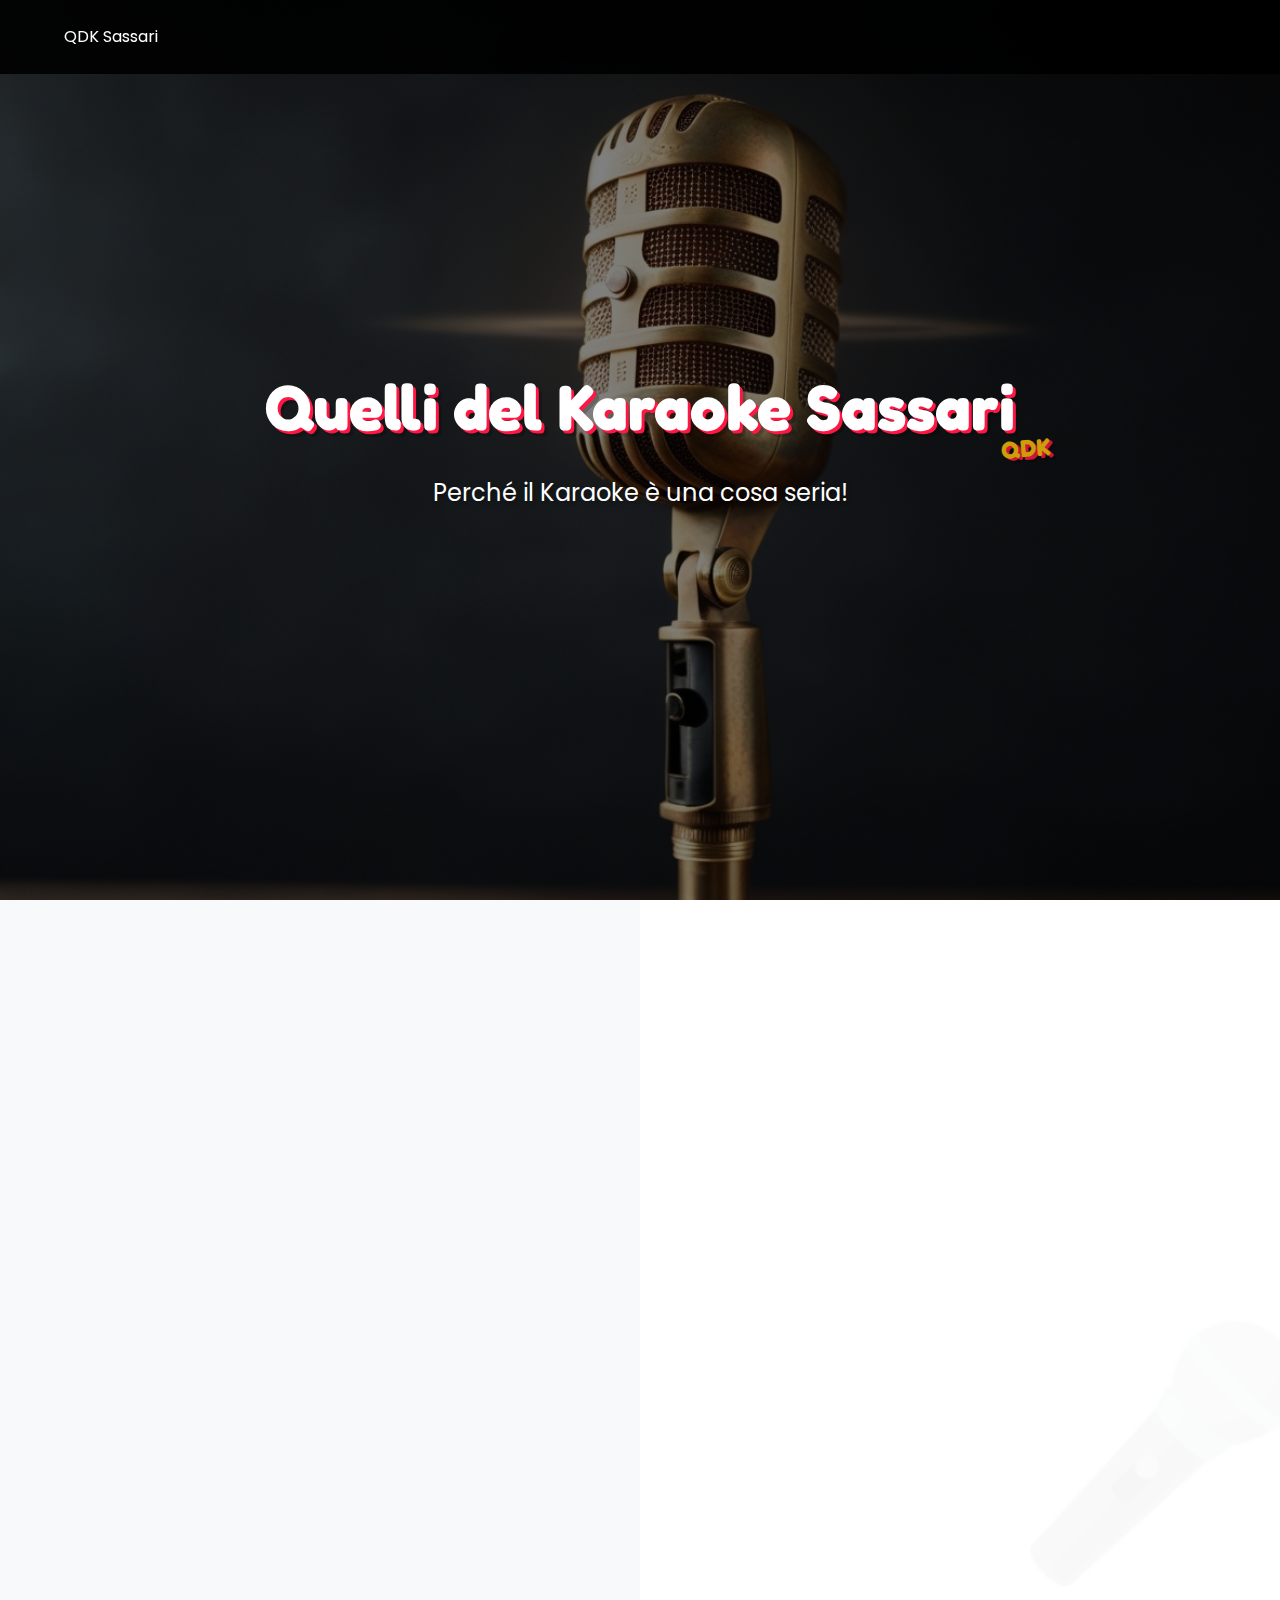
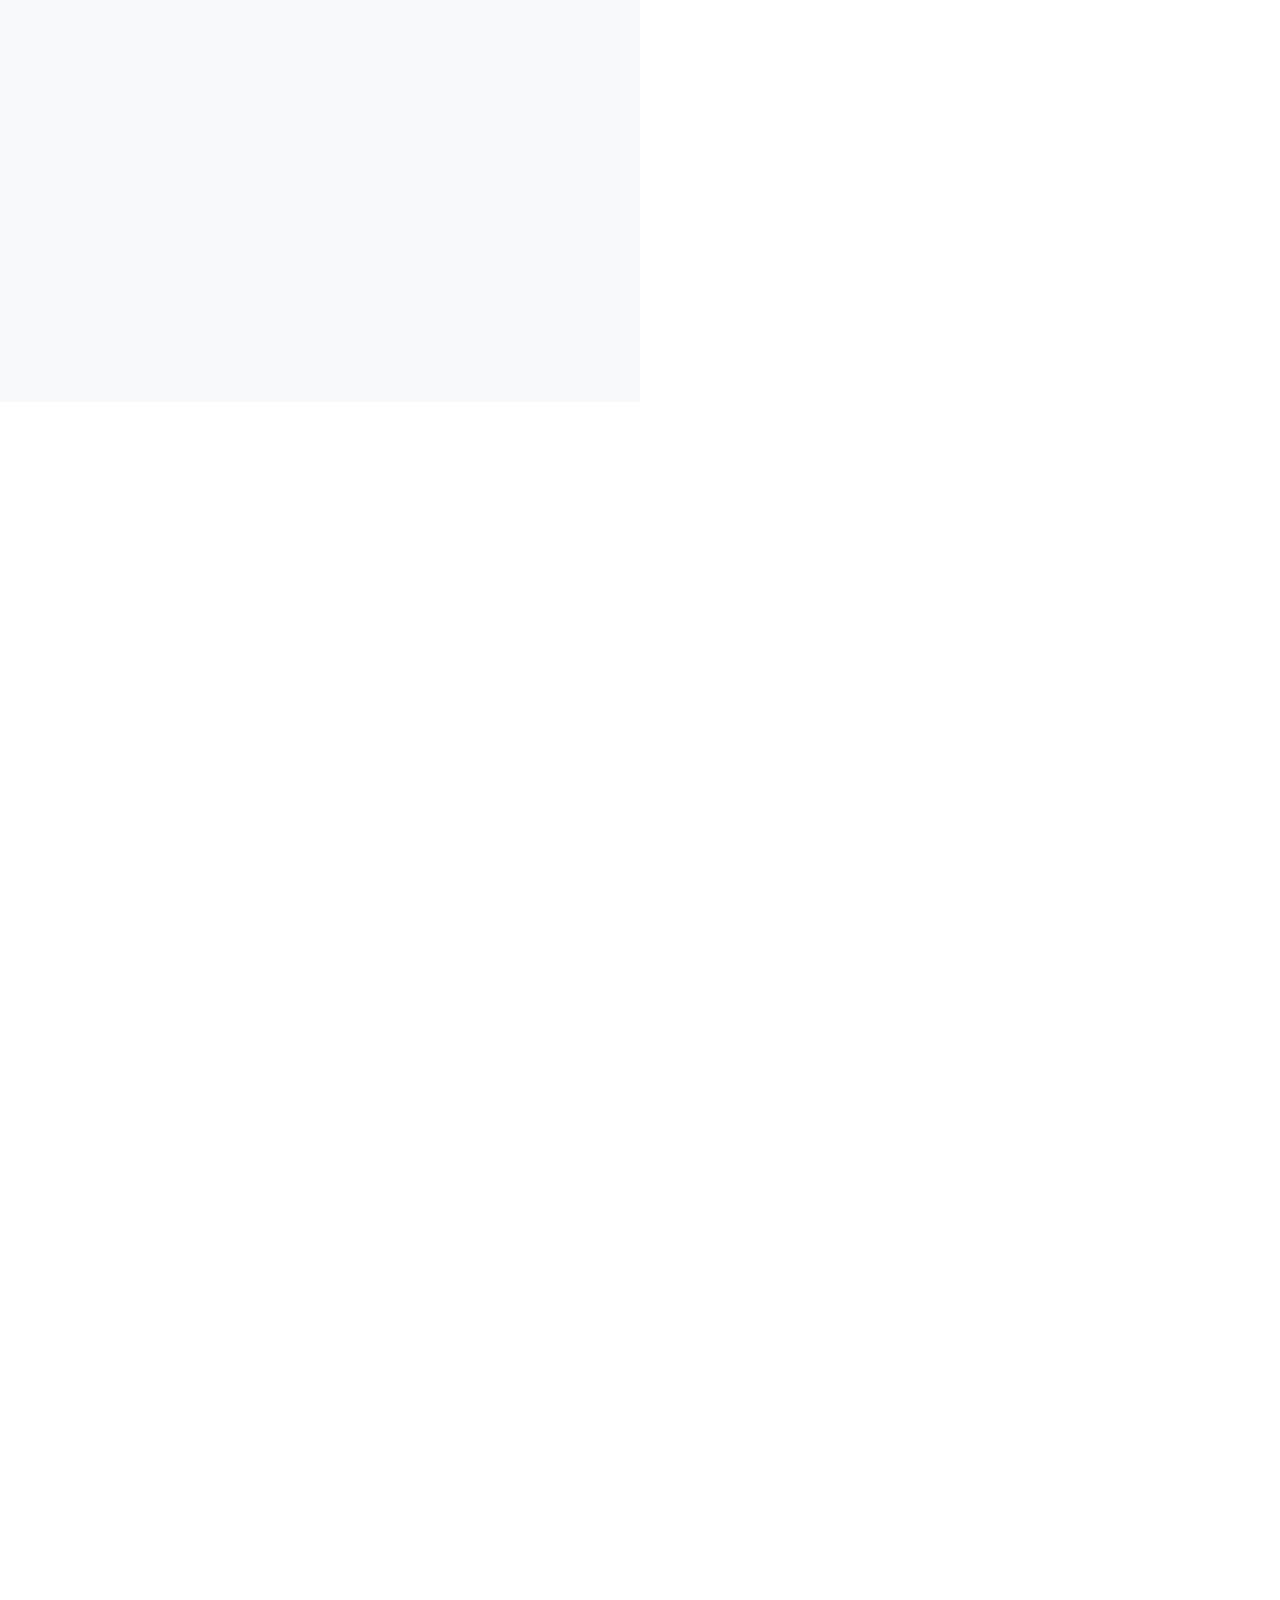
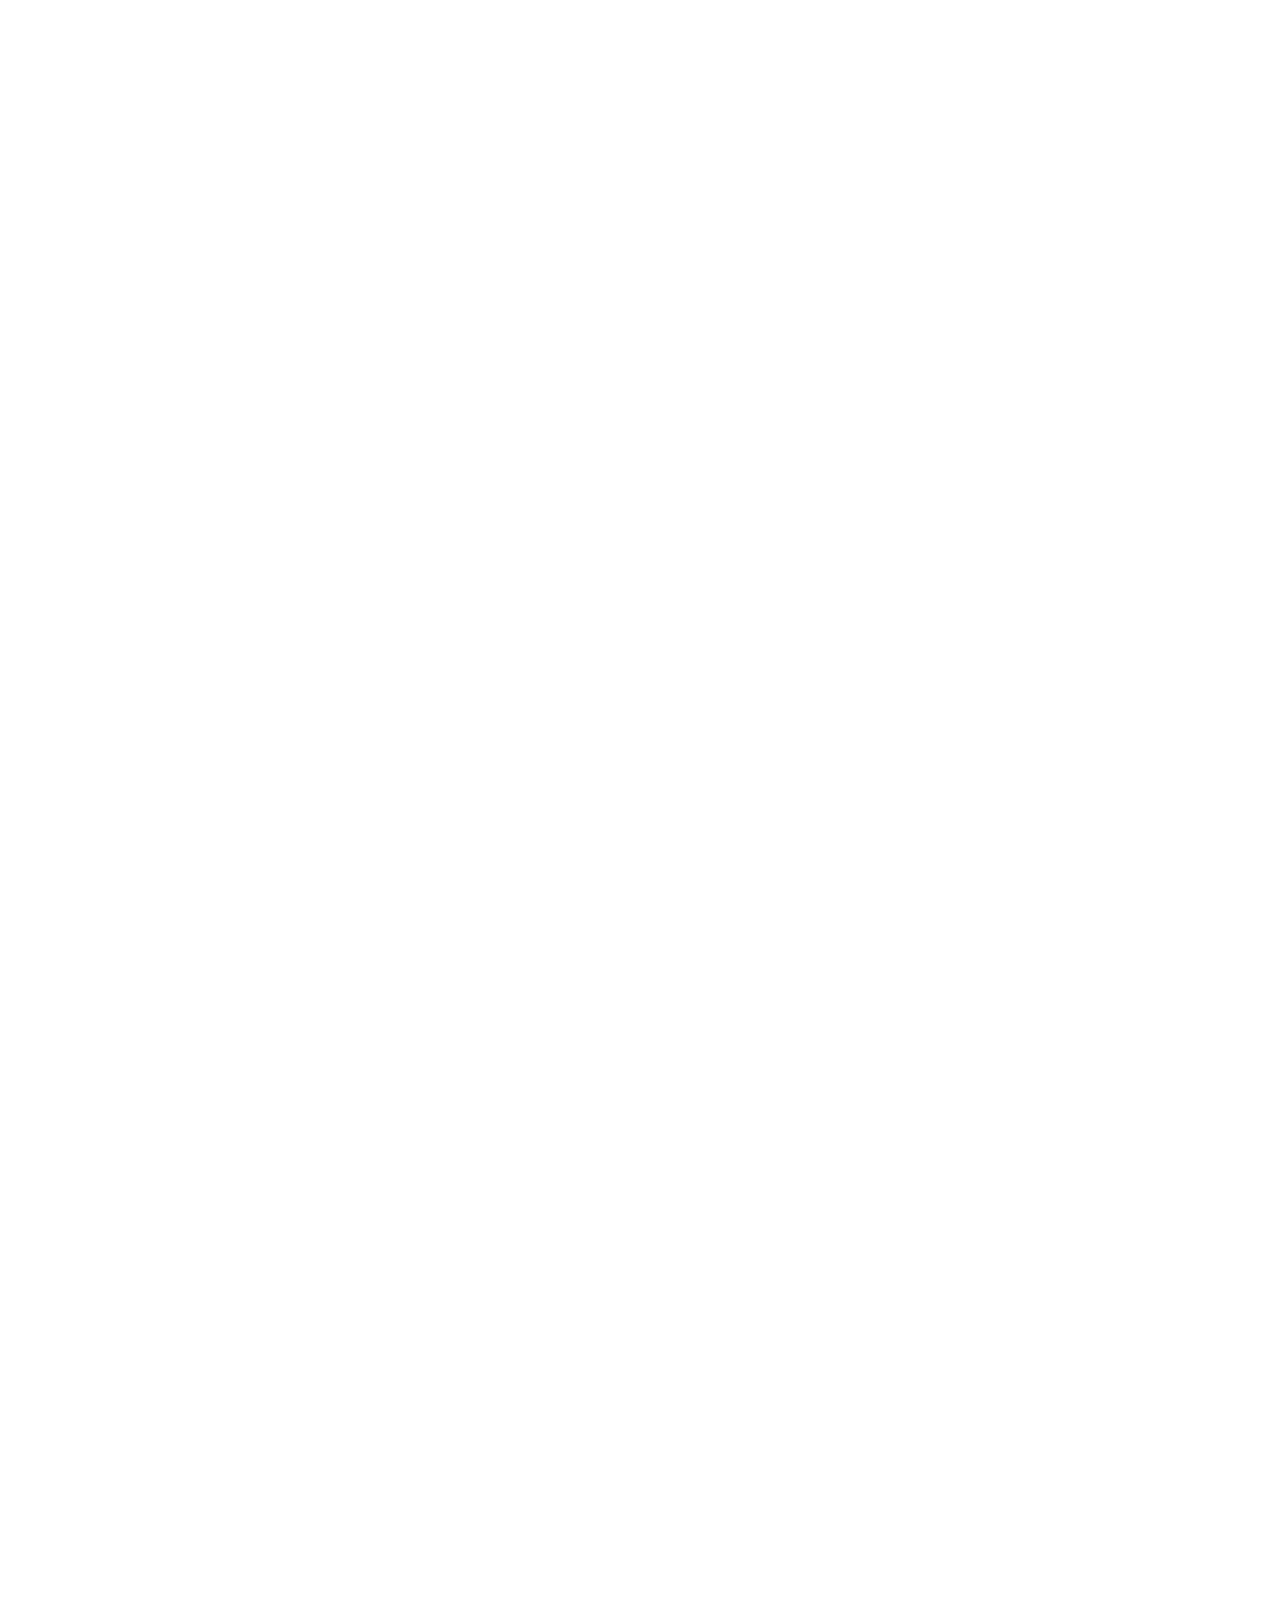
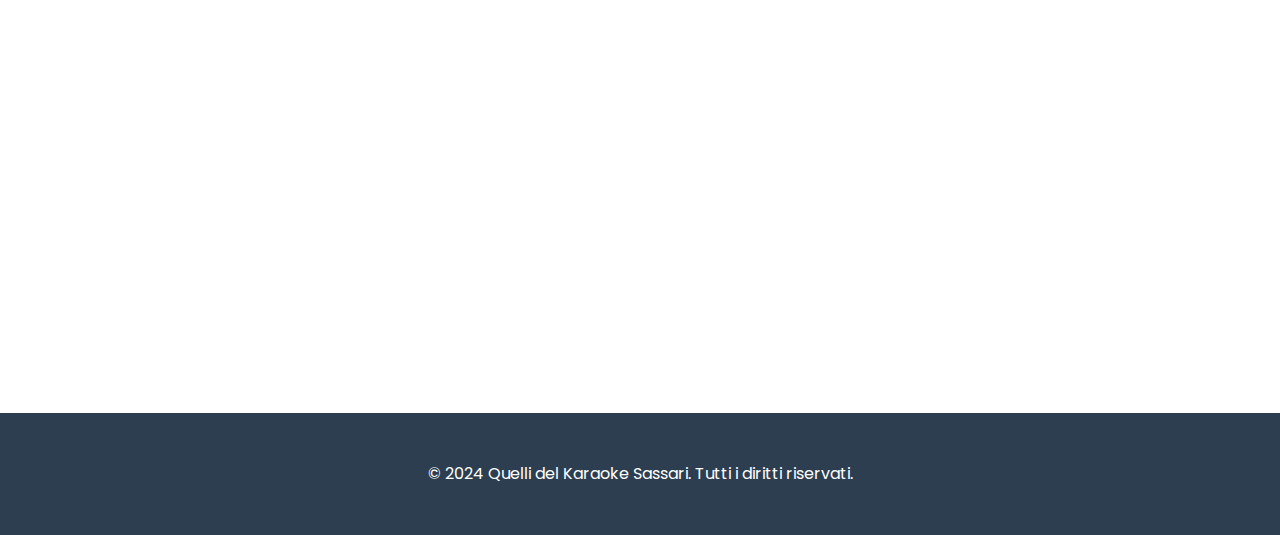
<file: index.html>
<!DOCTYPE html>
<html lang="it">
<head>
    <meta charset="UTF-8">
    <meta name="viewport" content="width=device-width, initial-scale=1.0">
    <meta name="description" content="Perché il Karaoke è una cosa seria! Attrezzatura professionale, vasto repertorio e anni di esperienza per i tuoi eventi a Sassari e provincia.">
    <meta name="keywords" content="karaoke sassari, karaoke sardegna, animazione sassari, feste private sassari, eventi musicali sassari">
    <meta name="author" content="Quelli del Karaoke Sassari">
    <meta property="og:title" content="Quelli del Karaoke Sassari - Intrattenimento Musicale">
    <meta property="og:description" content="Perché il Karaoke è una cosa seria! Trasformiamo ogni evento in un'esperienza indimenticabile con la nostra professionalità.">
    <meta property="og:image" content="https://tuosito.it/images/og-image.jpg">
    <meta property="og:url" content="https://tuosito.it">
    <link rel="canonical" href="https://tuosito.it">
    <title>Quelli del Karaoke Sassari - Intrattenimento Musicale</title>
    <link rel="stylesheet" href="css/style.css">
    <link rel="stylesheet" href="https://cdnjs.cloudflare.com/ajax/libs/font-awesome/6.0.0/css/all.min.css">
    <link rel="preconnect" href="https://fonts.googleapis.com">
    <link rel="preconnect" href="https://fonts.gstatic.com" crossorigin>
    <link href="https://fonts.googleapis.com/css2?family=Righteous&display=swap" rel="stylesheet">
    <link href="https://fonts.googleapis.com/css2?family=Fredoka+One&display=swap" rel="stylesheet">
    <link href="https://fonts.googleapis.com/css2?family=Pacifico&display=swap" rel="stylesheet">
    <link href="https://fonts.googleapis.com/css2?family=Concert+One&display=swap" rel="stylesheet">
    <link href="https://fonts.googleapis.com/css2?family=Poppins:wght@400;500;600;700&family=Fredoka+One&display=swap" rel="stylesheet">
</head>
<body>
    <!-- Header -->
    <header class="hero">
        <nav>
            <div class="logo">QDK Sassari</div>
            <div class="mobile-menu-btn">
                <span></span>
                <span></span>
                <span></span>
            </div>
            <ul class="nav-links">
                <li><a href="#chi-siamo">Chi Siamo</a></li>
                <li><a href="#servizi">Servizi</a></li>
                <li><a href="#pacchetti">Pacchetti</a></li>
                <li><a href="#eventi">Eventi</a></li>
                <li><a href="#contatti">Contatti</a></li>
            </ul>
        </nav>
        <div class="hero-content">
            <h1>Quelli del Karaoke Sassari</h1>
            <p>Perché il Karaoke è una cosa seria!</p>
        </div>
    </header>

    <main>
        <article id="chi-siamo" class="section">
            <div class="content-wrapper">
                <h2>Chi Siamo</h2>
                <p>
                    Prendiamo il divertimento <span class="highlight">seriamente</span>, perché sappiamo che i momenti più belli meritano la massima qualità. 
                    Con un'attrezzatura audio professionale, un repertorio di oltre <span class="highlight">100.000 basi</span> costantemente 
                    aggiornato e più di <span class="highlight">15 anni di esperienza</span> nell'animazione, trasformiamo ogni evento in un'esperienza indimenticabile.
                </p>
                <p>
                    La nostra missione è rendere ogni persona protagonista della serata, indipendentemente dalla sua esperienza canora. 
                    Che si tratti di una festa privata, un evento aziendale o una serata in un locale, garantiamo sempre lo stesso livello 
                    di professionalità e passione, creando un'atmosfera accogliente dove il karaoke diventa un momento di vera condivisione e divertimento.
                </p>
                <p>
                    La differenza sta nei dettagli: dalla qualità cristallina del suono alla gestione professionale della serata, 
                    dalla capacità di coinvolgere anche i più timidi alla cura nella scelta delle basi migliori. 
                    Perché per noi, il karaoke non è solo cantare: è creare ricordi che durano nel tempo.
                </p>
                
                <div class="stats-container">
                    <div class="stat-item">
                        <div class="stat-number">100K+</div>
                        <div class="stat-label">Basi Musicali</div>
                    </div>
                    <div class="stat-item">
                        <div class="stat-number">15+</div>
                        <div class="stat-label">Anni di Esperienza</div>
                    </div>
                    <div class="stat-item">
                        <div class="stat-number">1000+</div>
                        <div class="stat-label">Eventi Realizzati</div>
                    </div>
                </div>
            </div>
        </article>

        <!-- Servizi -->
        <section id="servizi" class="section">
            <h2>I Nostri Servizi</h2>
            <div class="services-grid">
                <article class="service-card">
                    <div class="service-icon">
                        <i class="fas fa-microphone-alt"></i>
                    </div>
                    <h3>Serate Karaoke</h3>
                    <p>Portiamo l'energia del karaoke professionale nei migliori locali di Sassari</p>
                </article>
                <article class="service-card">
                    <div class="service-icon">
                        <i class="fas fa-glass-cheers"></i>
                        <i class="fas fa-music service-icon-secondary"></i>
                    </div>
                    <h3>Eventi Privati</h3>
                    <p>Rendiamo speciale ogni festa con un karaoke di qualità superiore</p>
                </article>
                <article class="service-card">
                    <div class="service-icon">
                        <i class="fas fa-users"></i>
                        <i class="fas fa-star service-icon-secondary"></i>
                    </div>
                    <h3>Eventi Aziendali</h3>
                    <p>Team building e celebrazioni aziendali con un tocco di professionalità</p>
                </article>
            </div>
        </section>

        <!-- Pacchetti -->
        <section id="pacchetti" class="section packages-preview">
            <div class="content-wrapper">
                <h2>I Nostri Pacchetti</h2>
                <div class="packages-intro">
                    <div class="packages-content">
                        <p>
                            Offriamo soluzioni su misura per ogni esigenza e budget. Dai pacchetti base per piccoli eventi 
                            alle soluzioni complete per grandi occasioni, ogni dettaglio è curato per garantire 
                            il massimo della qualità e del divertimento.
                        </p>
                        <ul class="packages-features">
                            <li><i class="fas fa-check-circle"></i> Pacchetti personalizzabili</li>
                            <li><i class="fas fa-check-circle"></i> Soluzioni per ogni budget</li>
                            <li><i class="fas fa-check-circle"></i> Promozione social inclusa</li>
                            <li><i class="fas fa-check-circle"></i> Servizi extra disponibili</li>
                        </ul>
                    </div>
                </div>
                <div class="packages-cta">
                    <a href="pacchetti.html" class="cta-button" onclick="console.log('Link clicked'); return true;">
                        <i class="fas fa-tags"></i> Scopri i Nostri Pacchetti
                    </a>
                </div>
            </div>
        </section>

        <!-- Eventi -->
        <section id="eventi" class="section">
            <h2>Prossimi Eventi</h2>
            <div class="events-grid" id="events-container">
                <!-- Gli eventi verranno caricati qui dinamicamente -->
            </div>
        </section>

        <!-- Gallery -->
        <section id="gallery" class="section">
            <h2>Gallery</h2>
            <div class="instagram-feed">
                <div class="instagram-grid">
                    <a href="https://www.instagram.com/qdk.sassari/" target="_blank" class="instagram-link">
                        <i class="fab fa-instagram"></i>
                        <span>Seguici su Instagram</span>
                        <span class="username">@qdk.sassari</span>
                    </a>
                </div>
            </div>
        </section>

        <!-- Contatti -->
        <section id="contatti" class="section">
            <h2>Contattaci</h2>
            <div class="contact-container">
                <div class="contact-info">
                    <h3>Per prenotazioni e informazioni:</h3>
                    <p><i class="fab fa-whatsapp"></i> WhatsApp: <a href="https://wa.me/+393426631365">342 663 1365</a></p>
                    <p><i class="fas fa-phone"></i> Telefono: <a href="tel:+393426631365">342 663 1365</a></p>
                    <p><i class="far fa-envelope"></i> Email: <a href="mailto:qdk.sassari@gmail.com">qdk.sassari@gmail.com</a></p>
                    <p><i class="fab fa-facebook-messenger"></i> Facebook: <a href="https://m.me/qdsassari" target="_blank">Messanger</a></p>
                    <p><i class="fab fa-instagram"></i> Instagram: <a href="https://instagram.com/qdk.sassari" target="_blank">@qdk.sassari</a></p>
                </div>
                <div class="social-links">
                    <a href="https://www.facebook.com/qdksassari" target="_blank"><i class="fab fa-facebook"></i></a>
                    <a href="https://www.instagram.com/qdk.sassari/" target="_blank"><i class="fab fa-instagram"></i></a>
                </div>
            </div>
        </section>
    </main>

    <footer>
        <p>&copy; 2024 Quelli del Karaoke Sassari. Tutti i diritti riservati.</p>
    </footer>

    <script src="js/main.js"></script>
    <script type="application/ld+json">
    {
        "@context": "https://schema.org",
        "@type": "EntertainmentBusiness",
        "name": "Quelli del Karaoke Sassari",
        "image": "https://tuosito.it/images/logo.jpg",
        "description": "Servizio di karaoke e animazione per eventi a Sassari e provincia",
        "address": {
            "@type": "PostalAddress",
            "addressLocality": "Sassari",
            "addressRegion": "Sardegna",
            "addressCountry": "IT"
        },
        "geo": {
            "@type": "GeoCoordinates",
            "latitude": "40.7259",
            "longitude": "8.5556"
        },
        "url": "https://tuosito.it",
        "telephone": "+393426631365",
        "priceRange": "€€",
        "openingHoursSpecification": {
            "@type": "OpeningHoursSpecification",
            "dayOfWeek": [
                "Monday",
                "Tuesday",
                "Wednesday",
                "Thursday",
                "Friday",
                "Saturday",
                "Sunday"
            ]
        }
    }
    </script>
</body>
</html>
</file>
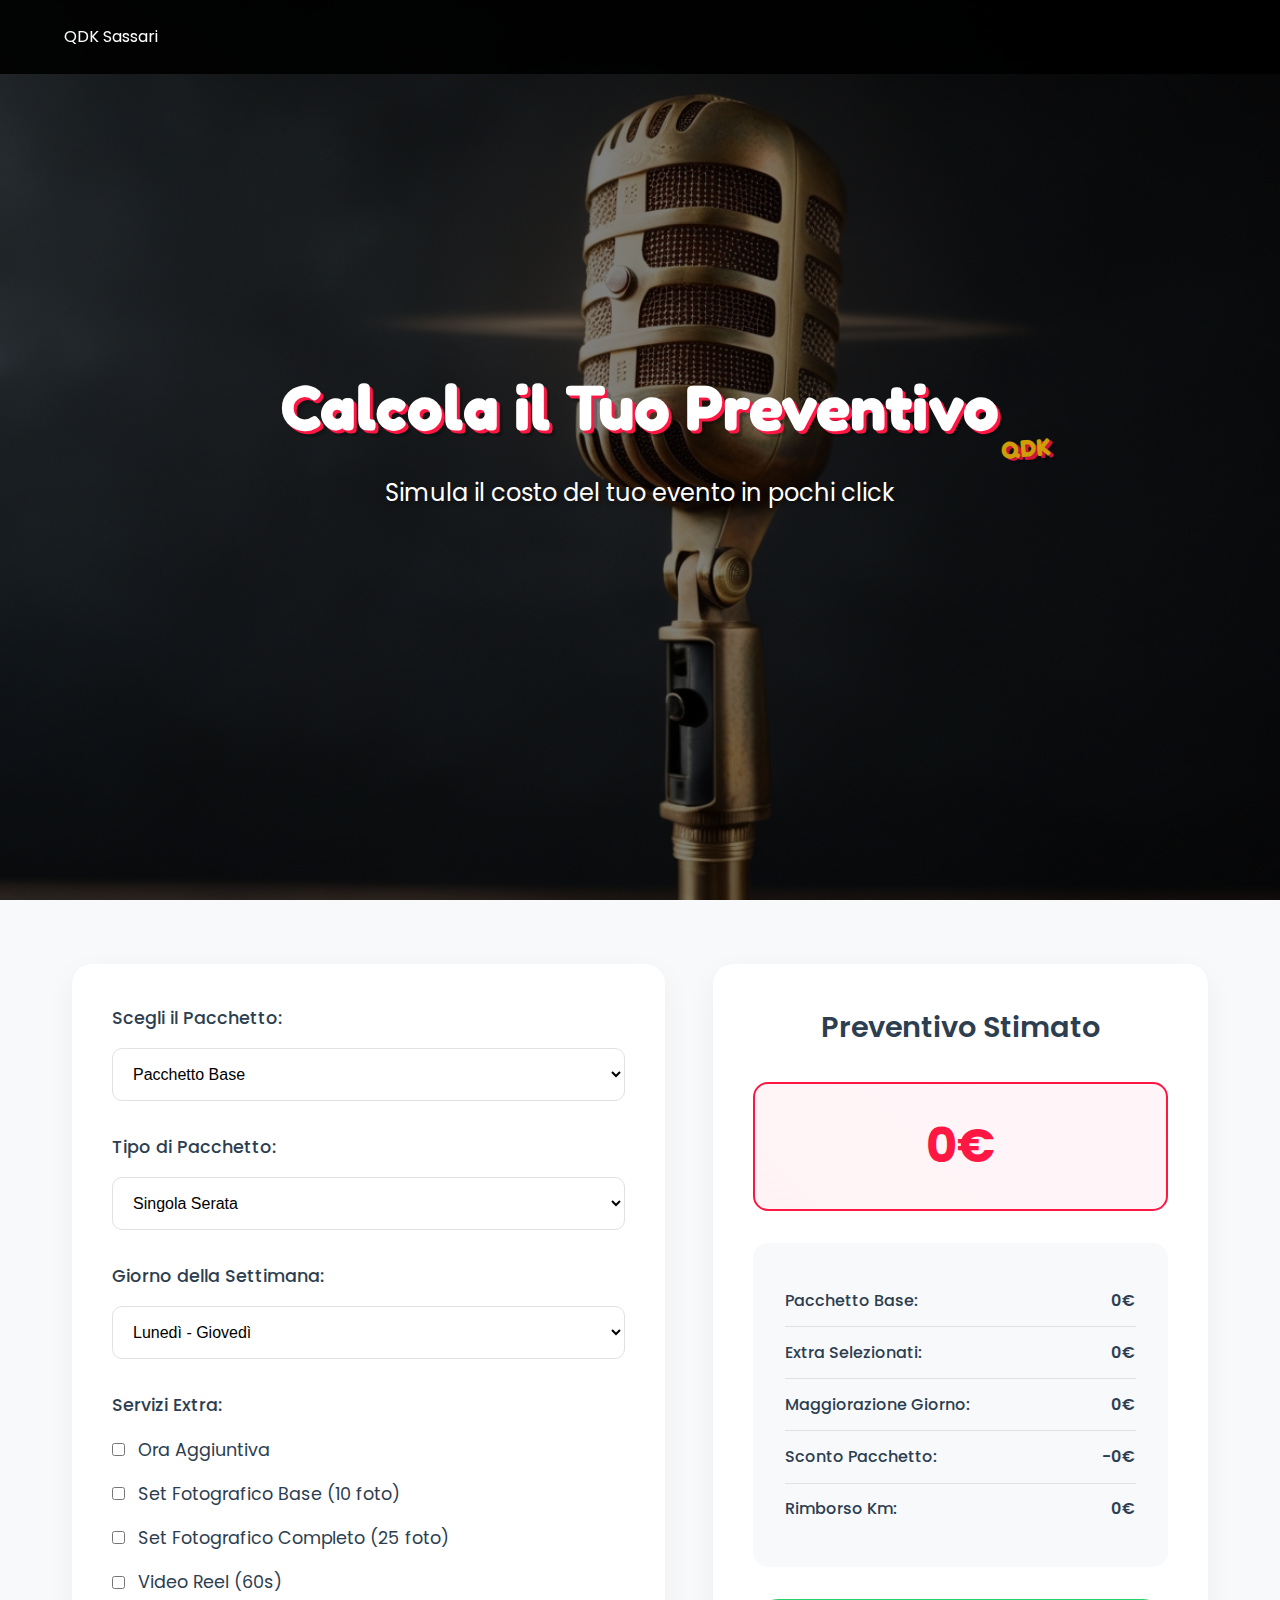
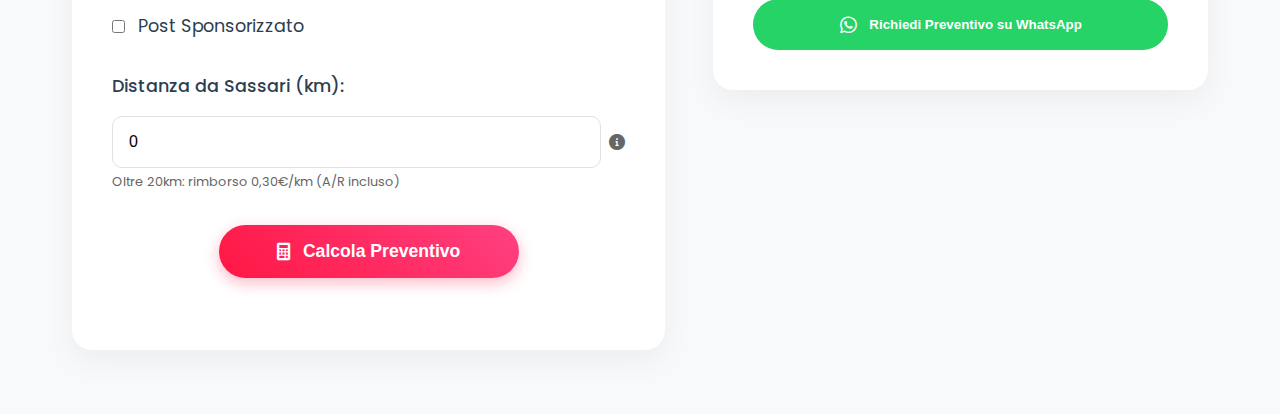
<file: calcolatore.html>
<!DOCTYPE html>
<html lang="it">
<head>
    <meta charset="UTF-8">
    <meta name="viewport" content="width=device-width, initial-scale=1.0">
    <meta name="description" content="Calcola il preventivo per il tuo evento karaoke a Sassari e provincia">
    <meta name="keywords" content="calcolo preventivo karaoke, prezzi karaoke sassari, preventivo karaoke">
    <title>Calcola Preventivo - Quelli del Karaoke Sassari</title>
    <link rel="stylesheet" href="css/style.css">
    <link rel="stylesheet" href="css/pacchetti.css">
    <link rel="stylesheet" href="css/calcolatore.css">
    <link rel="stylesheet" href="https://cdnjs.cloudflare.com/ajax/libs/font-awesome/6.0.0/css/all.min.css">
    <link href="https://fonts.googleapis.com/css2?family=Poppins:wght@400;500;600;700&family=Fredoka+One&display=swap" rel="stylesheet">
    <script src="https://code.jquery.com/jquery-3.6.0.min.js"></script>
</head>
<body>
    <!-- Header uguale a index.html -->
    <header class="hero">
        <nav>
            <div class="logo">QDK Sassari</div>
            <div class="mobile-menu-btn">
                <span></span>
                <span></span>
                <span></span>
            </div>
            <ul class="nav-links">
                <li><a href="pacchetti.html">Pacchetti</a></li>
                <li><a href="index.html">Home</a></li>
            </ul>
        </nav>
        <div class="hero-content">
            <h1>Calcola il Tuo Preventivo</h1>
            <p>Simula il costo del tuo evento in pochi click</p>
        </div>
    </header>

    <main>
        <!-- Simulatore di Prezzo -->
        <section class="price-simulator">
            <div class="simulator-container">
                <div class="calculator-form">
                    <div class="form-group">
                        <label for="base-package">Scegli il Pacchetto:</label>
                        <select id="base-package" required>
                            <option value="80">Pacchetto Base</option>
                            <option value="120">Pacchetto Standard</option>
                            <option value="180">Pacchetto Premium</option>
                        </select>
                    </div>

                    <div class="form-group">
                        <label for="package-type">Tipo di Pacchetto:</label>
                        <select id="package-type" required>
                            <option value="single">Singola Serata</option>
                            <option value="infra-month">Infrasettimanale Mensile (4 serate, -15%)</option>
                            <option value="infra-quarter">Infrasettimanale Trimestrale (12 serate, -25%)</option>
                            <option value="weekend-month">Weekend Mensile (4 serate, -10%)</option>
                            <option value="weekend-quarter">Weekend Trimestrale (12 serate, -15%)</option>
                            <option value="mixed-month">Misto Mensile (4 serate, -12%)</option>
                            <option value="mixed-quarter">Misto Trimestrale (12 serate, -20%)</option>
                        </select>
                        <small class="package-info" id="package-info"></small>
                    </div>

                    <div class="form-group">
                        <label for="day-type">Giorno della Settimana:</label>
                        <select id="day-type" required>
                            <option value="1">Lunedì - Giovedì</option>
                            <option value="1.2">Venerdì</option>
                            <option value="1.5">Sabato</option>
                            <option value="1.3">Domenica</option>
                        </select>
                    </div>

                    <div class="form-group">
                        <label>Servizi Extra:</label>
                        <div class="checkbox-group">
                            <label>
                                <input type="checkbox" value="30" class="extra"> Ora Aggiuntiva
                            </label>
                            <label>
                                <input type="checkbox" value="40" class="extra" data-included-in="standard,premium"> Set Fotografico Base (10 foto)
                            </label>
                            <label>
                                <input type="checkbox" value="80" class="extra" data-included-in="premium"> Set Fotografico Completo (25 foto)
                            </label>
                            <label>
                                <input type="checkbox" value="80" class="extra" data-included-in="premium"> Video Reel (60s)
                            </label>
                            <label>
                                <input type="checkbox" value="25" class="extra" data-included-in="premium"> Post Sponsorizzato
                            </label>
                        </div>
                    </div>

                    <div class="form-group">
                        <label>Distanza da Sassari (km):</label>
                        <div class="distance-input">
                            <input type="number" id="distance" min="0" value="0" step="1">
                            <span class="info-tooltip" title="Rimborso: 0,30€/km">
                                <i class="fas fa-info-circle"></i>
                            </span>
                        </div>
                        <small>Oltre 20km: rimborso 0,30€/km (A/R incluso)</small>
                    </div>

                    <div class="form-group text-center">
                        <button type="button" id="calculate-btn" class="cta-button">
                            <i class="fas fa-calculator"></i> Calcola Preventivo
                        </button>
                    </div>
                </div>

                <div class="price-display">
                    <h3>Preventivo Stimato</h3>
                    <div class="final-price">
                        <span id="final-price">0</span>€
                        <div class="per-night" id="per-night-container" style="display: none;">
                            <small>Prezzo per serata:</small>
                            <span id="price-per-night">0</span>€
                        </div>
                    </div>
                    <div class="price-breakdown">
                        <div class="breakdown-item">
                            <span class="label">Pacchetto Base:</span>
                            <span class="value"><span id="base-price">0</span>€</span>
                        </div>
                        <div class="breakdown-item">
                            <span class="label">Extra Selezionati:</span>
                            <span class="value"><span id="extras-price">0</span>€</span>
                        </div>
                        <div class="breakdown-item">
                            <span class="label">Maggiorazione Giorno:</span>
                            <span class="value"><span id="day-markup">0</span>€</span>
                        </div>
                        <div class="breakdown-item">
                            <span class="label">Sconto Pacchetto:</span>
                            <span class="value">-<span id="discount">0</span>€</span>
                        </div>
                        <div class="breakdown-item">
                            <span class="label">Rimborso Km:</span>
                            <span class="value"><span id="travel-cost">0</span>€</span>
                        </div>
                    </div>
                    <button class="whatsapp-button" onclick="sendToWhatsApp()">
                        <i class="fab fa-whatsapp"></i>
                        Richiedi Preventivo su WhatsApp
                    </button>
                </div>
            </div>
        </section>
    </main>

    <script src="js/calcolatore.js"></script>
</body>
</html>
</file>
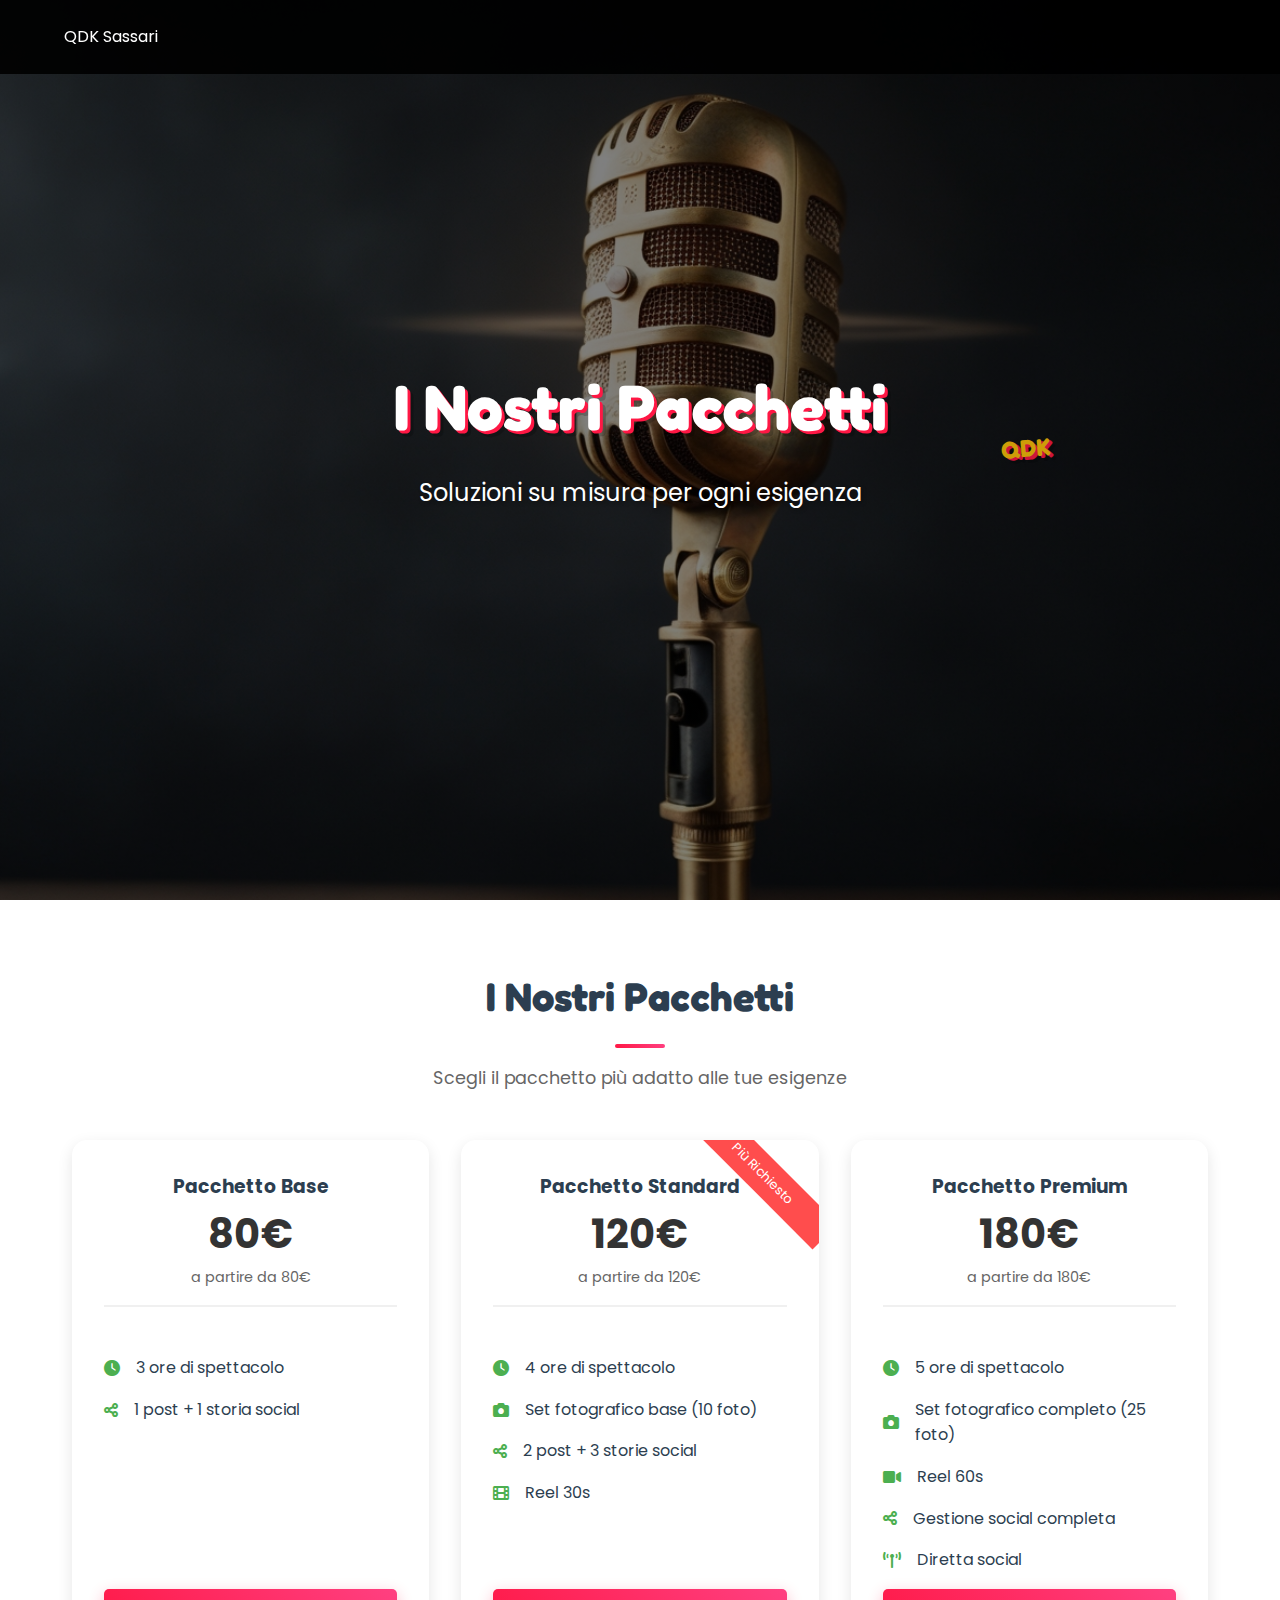
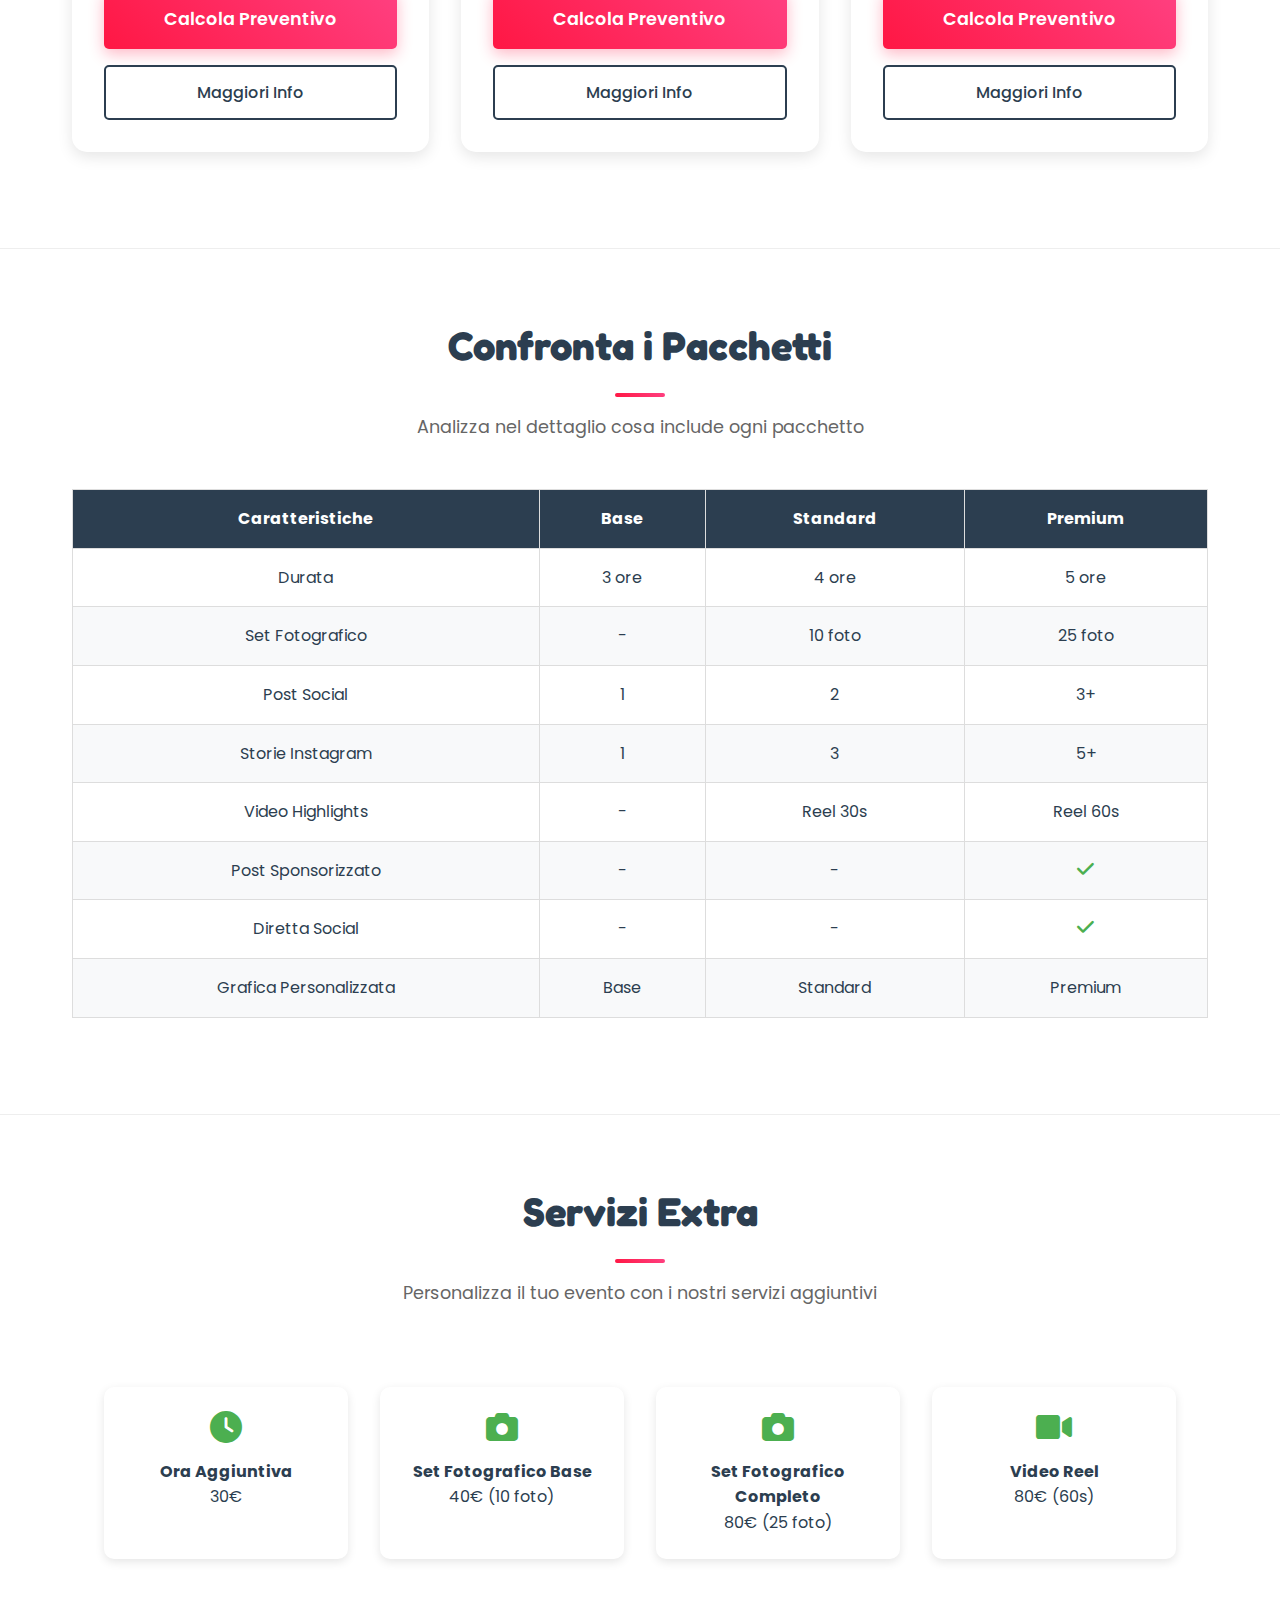
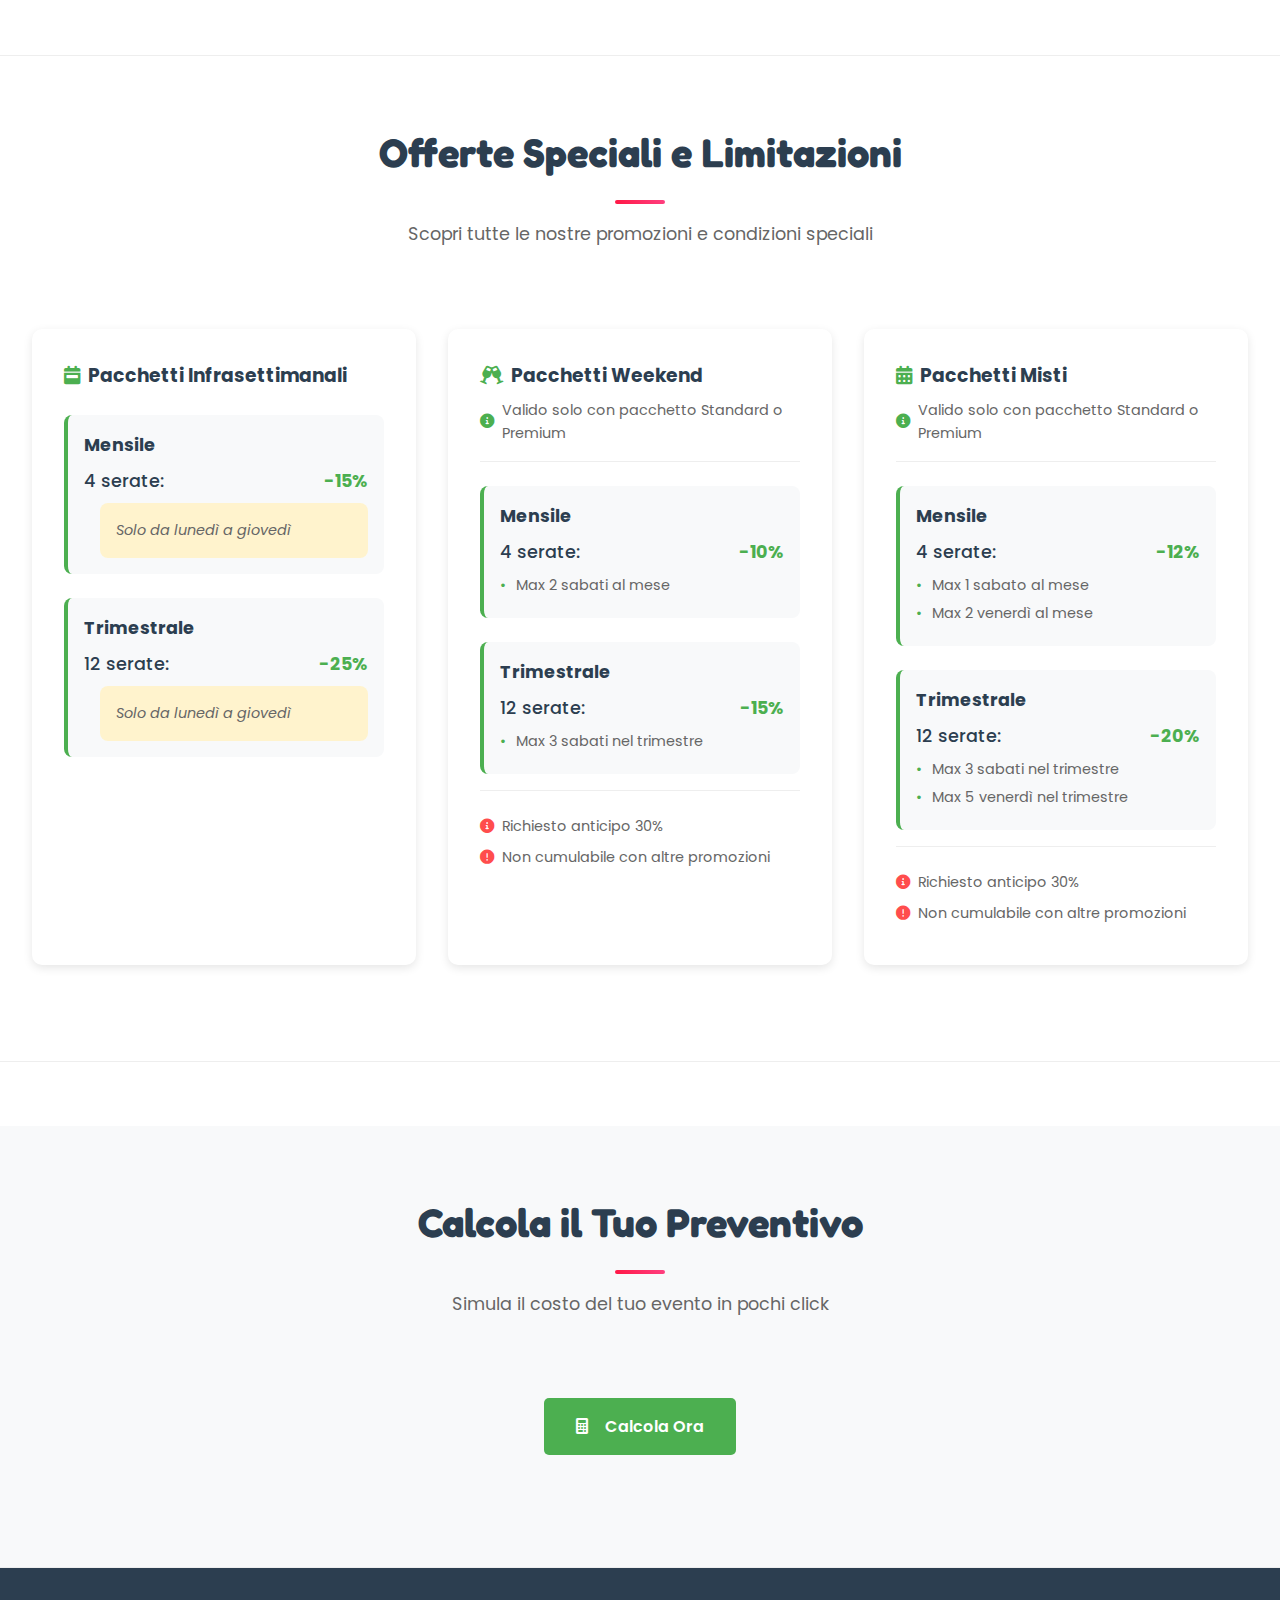
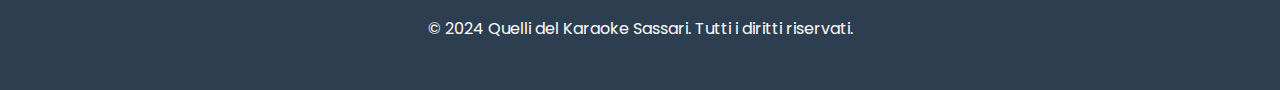
<file: pacchetti.html>
<!DOCTYPE html>
<html lang="it">
<head>
    <meta charset="UTF-8">
    <meta name="viewport" content="width=device-width, initial-scale=1.0">
    <meta name="description" content="Scopri i nostri pacchetti karaoke per ogni esigenza. Pacchetti personalizzabili per locali, eventi privati e aziendali a Sassari e provincia.">
    <meta name="keywords" content="pacchetti karaoke sassari, prezzi karaoke sassari, eventi karaoke sardegna">
    <title>Pacchetti e Prezzi - Quelli del Karaoke Sassari</title>
    <link rel="stylesheet" href="css/style.css">
    <link rel="stylesheet" href="css/pacchetti.css">
    <link rel="stylesheet" href="https://cdnjs.cloudflare.com/ajax/libs/font-awesome/6.0.0/css/all.min.css">
    <link href="https://fonts.googleapis.com/css2?family=Poppins:wght@400;500;600;700&family=Fredoka+One&display=swap" rel="stylesheet">
    <script src="https://code.jquery.com/jquery-3.6.0.min.js"></script>
</head>
<body>
    <!-- Header uguale a index.html -->
    <header class="hero">
        <nav>
            <div class="logo">QDK Sassari</div>
            <div class="mobile-menu-btn">
                <span></span>
                <span></span>
                <span></span>
            </div>
            <ul class="nav-links">
                <li><a href="#pacchetti-principali">Pacchetti</a></li>
                <li><a href="#confronto">Confronta</a></li>
                <li><a href="#extra">Extra</a></li>
                <li><a href="#offerte">Offerte</a></li>
                <li><a href="#calcolatore">Preventivo</a></li>
                <li><a href="index.html">Home</a></li>
            </ul>
        </nav>
        <div class="hero-content">
            <h1>I Nostri Pacchetti</h1>
            <p>Soluzioni su misura per ogni esigenza</p>
        </div>
    </header>

    <main>
        <!-- Pacchetti Principali con Layout Migliorato -->
        <section id="pacchetti-principali" class="section packages">
            <div class="content-wrapper">
                <h2>I Nostri Pacchetti</h2>
                <p class="section-description">Scegli il pacchetto più adatto alle tue esigenze</p>
                <div class="packages-grid">
                    <!-- Pacchetto Base -->
                    <article class="package-card base">
                        <div class="package-header">
                            <h3>Pacchetto Base</h3>
                            <div class="price">80€</div>
                            <div class="price-note">a partire da 80€</div>
                        </div>
                        <div class="package-content">
                            <ul>
                                <li><i class="fas fa-clock"></i> 3 ore di spettacolo</li>
                                <li><i class="fas fa-share-alt"></i> 1 post + 1 storia social</li>
                            </ul>
                        </div>
                        <div class="package-footer">
                            <a href="calcolatore.html?package=base" class="cta-button">Calcola Preventivo</a>
                            <a href="pacchetti/base.html" class="info-button">Maggiori Info</a>
                        </div>
                    </article>

                    <!-- Pacchetto Standard -->
                    <article class="package-card standard">
                        <div class="package-header">
                            <div class="badge">Più Richiesto</div>
                            <h3>Pacchetto Standard</h3>
                            <div class="price">120€</div>
                            <div class="price-note">a partire da 120€</div>
                        </div>
                        <div class="package-content">
                            <ul>
                                <li><i class="fas fa-clock"></i> 4 ore di spettacolo</li>
                                <li><i class="fas fa-camera"></i> Set fotografico base (10 foto)</li>
                                <li><i class="fas fa-share-alt"></i> 2 post + 3 storie social</li>
                                <li><i class="fas fa-film"></i> Reel 30s</li>
                            </ul>
                        </div>
                        <div class="package-footer">
                            <a href="calcolatore.html?package=standard" class="cta-button">Calcola Preventivo</a>
                            <a href="pacchetti/standard.html" class="info-button">Maggiori Info</a>
                        </div>
                    </article>

                    <!-- Pacchetto Premium -->
                    <article class="package-card premium">
                        <div class="package-header">
                            <h3>Pacchetto Premium</h3>
                            <div class="price">180€</div>
                            <div class="price-note">a partire da 180€</div>
                        </div>
                        <div class="package-content">
                            <ul>
                                <li><i class="fas fa-clock"></i> 5 ore di spettacolo</li>
                                <li><i class="fas fa-camera"></i> Set fotografico completo (25 foto)</li>
                                <li><i class="fas fa-video"></i> Reel 60s</li>
                                <li><i class="fas fa-share-alt"></i> Gestione social completa</li>
                                <li><i class="fas fa-broadcast-tower"></i> Diretta social</li>
                            </ul>
                        </div>
                        <div class="package-footer">
                            <a href="calcolatore.html?package=premium" class="cta-button">Calcola Preventivo</a>
                            <a href="pacchetti/premium.html" class="info-button">Maggiori Info</a>
                        </div>
                    </article>
                </div>
            </div>
        </section>

        <!-- Tabella Comparativa -->
        <section id="confronto" class="section comparison">
            <div class="content-wrapper">
                <h2>Confronta i Pacchetti</h2>
                <p class="section-description">Analizza nel dettaglio cosa include ogni pacchetto</p>
                <div class="table-responsive">
                    <table class="comparison-table">
                        <thead>
                            <tr>
                                <th>Caratteristiche</th>
                                <th>Base</th>
                                <th>Standard</th>
                                <th>Premium</th>
                            </tr>
                        </thead>
                        <tbody>
                            <tr>
                                <td>Durata</td>
                                <td>3 ore</td>
                                <td>4 ore</td>
                                <td>5 ore</td>
                            </tr>
                            <tr>
                                <td>Set Fotografico</td>
                                <td>-</td>
                                <td>10 foto</td>
                                <td>25 foto</td>
                            </tr>
                            <tr>
                                <td>Post Social</td>
                                <td>1</td>
                                <td>2</td>
                                <td>3+</td>
                            </tr>
                            <tr>
                                <td>Storie Instagram</td>
                                <td>1</td>
                                <td>3</td>
                                <td>5+</td>
                            </tr>
                            <tr>
                                <td>Video Highlights</td>
                                <td>-</td>
                                <td>Reel 30s</td>
                                <td>Reel 60s</td>
                            </tr>
                            <tr>
                                <td>Post Sponsorizzato</td>
                                <td>-</td>
                                <td>-</td>
                                <td><i class="fas fa-check"></i></td>
                            </tr>
                            <tr>
                                <td>Diretta Social</td>
                                <td>-</td>
                                <td>-</td>
                                <td><i class="fas fa-check"></i></td>
                            </tr>
                            <tr>
                                <td>Grafica Personalizzata</td>
                                <td>Base</td>
                                <td>Standard</td>
                                <td>Premium</td>
                            </tr>
                            <!-- Add more rows... -->
                        </tbody>
                    </table>
                </div>
            </div>
        </section>

        <!-- Sezione Servizi Extra -->
        <section id="extra" class="section extras">
            <div class="content-wrapper">
                <h2>Servizi Extra</h2>
                <p class="section-description">Personalizza il tuo evento con i nostri servizi aggiuntivi</p>
                <div class="extras-grid">
                    <div class="extra-item">
                        <i class="fas fa-clock"></i>
                        <h4>Ora Aggiuntiva</h4>
                        <p>30€</p>
                    </div>
                    <div class="extra-item">
                        <i class="fas fa-camera"></i>
                        <h4>Set Fotografico Base</h4>
                        <p>40€ (10 foto)</p>
                    </div>
                    <div class="extra-item">
                        <i class="fas fa-camera"></i>
                        <h4>Set Fotografico Completo</h4>
                        <p>80€ (25 foto)</p>
                    </div>
                    <div class="extra-item">
                        <i class="fas fa-video"></i>
                        <h4>Video Reel</h4>
                        <p>80€ (60s)</p>
                    </div>
                    <!-- Altri servizi extra... -->
                </div>
            </div>
        </section>

        <!-- Sezione Offerte Speciali -->
        <section id="offerte" class="section special-offers">
            <h2>Offerte Speciali e Limitazioni</h2>
            <p class="section-description">Scopri tutte le nostre promozioni e condizioni speciali</p>
            <div class="offers-grid">
                <!-- Pacchetti Infrasettimanali -->
                <div class="offer-card">
                    <h3><i class="fas fa-calendar-week"></i> Pacchetti Infrasettimanali</h3>
                    <div class="package-type">
                        <div class="package-option">
                            <h4>Mensile</h4>
                            <p class="price-line">4 serate: <span class="discount">-15%</span></p>
                            <small class="note">Solo da lunedì a giovedì</small>
                        </div>
                        <div class="package-option">
                            <h4>Trimestrale</h4>
                            <p class="price-line">12 serate: <span class="discount">-25%</span></p>
                            <small class="note">Solo da lunedì a giovedì</small>
                        </div>
                    </div>
                </div>

                <!-- Pacchetti Weekend -->
                <div class="offer-card">
                    <h3><i class="fas fa-glass-cheers"></i> Pacchetti Weekend</h3>
                    <p class="package-requirement">
                        <i class="fas fa-info-circle"></i> Valido solo con pacchetto Standard o Premium
                    </p>
                    <div class="package-type">
                        <div class="package-option">
                            <h4>Mensile</h4>
                            <p class="price-line">4 serate: <span class="discount">-10%</span></p>
                            <ul class="limits">
                                <li>Max 2 sabati al mese</li>
                            </ul>
                        </div>
                        <div class="package-option">
                            <h4>Trimestrale</h4>
                            <p class="price-line">12 serate: <span class="discount">-15%</span></p>
                            <ul class="limits">
                                <li>Max 3 sabati nel trimestre</li>
                            </ul>
                        </div>
                    </div>
                    <div class="package-notes">
                        <p><i class="fas fa-info-circle"></i> Richiesto anticipo 30%</p>
                        <p><i class="fas fa-exclamation-circle"></i> Non cumulabile con altre promozioni</p>
                    </div>
                </div>

                <!-- Pacchetti Misti -->
                <div class="offer-card">
                    <h3><i class="fas fa-calendar-alt"></i> Pacchetti Misti</h3>
                    <p class="package-requirement">
                        <i class="fas fa-info-circle"></i> Valido solo con pacchetto Standard o Premium
                    </p>
                    <div class="package-type">
                        <div class="package-option">
                            <h4>Mensile</h4>
                            <p class="price-line">4 serate: <span class="discount">-12%</span></p>
                            <ul class="limits">
                                <li>Max 1 sabato al mese</li>
                                <li>Max 2 venerdì al mese</li>
                            </ul>
                        </div>
                        <div class="package-option">
                            <h4>Trimestrale</h4>
                            <p class="price-line">12 serate: <span class="discount">-20%</span></p>
                            <ul class="limits">
                                <li>Max 3 sabati nel trimestre</li>
                                <li>Max 5 venerdì nel trimestre</li>
                            </ul>
                        </div>
                    </div>
                    <div class="package-notes">
                        <p><i class="fas fa-info-circle"></i> Richiesto anticipo 30%</p>
                        <p><i class="fas fa-exclamation-circle"></i> Non cumulabile con altre promozioni</p>
                    </div>
                </div>
            </div>
        </section>

        <!-- Calcolatore -->
        <section id="calcolatore" class="section calculator-section">
            <div class="content-wrapper">
                <div class="calculator-header text-center">
                    <h2>Calcola il Tuo Preventivo</h2>
                    <p class="section-description">Simula il costo del tuo evento in pochi click</p>
                    <a href="calcolatore.html" class="calculator-button">
                        <i class="fas fa-calculator"></i>
                        Calcola Ora
                    </a>
                </div>
            </div>
        </section>
    </main>

    <script>
        // Funzione per arrotondare alla decina più vicina
        function roundToTen(num) {
            return Math.round(num / 10) * 10;
        }

        function generateWhatsAppMessage() {
            // Raccogli i dati del preventivo
            let pacchetto = $('#base-package option:selected').text();
            let giorno = $('#day-type option:selected').text();
            let extras = [];
            $('.extra:checked').each(function() {
                extras.push($(this).parent().text().trim());
            });
            let continuita = $('#continuative option:selected').text();
            let distanza = $('#distance').val() || 0;
            let prezzoFinale = $('#final-price').text();

            // Costruisci il messaggio
            let message = "Ciao! 👋 Sono interessato a un preventivo con queste caratteristiche:\n\n";
            message += `📦 ${pacchetto}\n`;
            message += `📅 ${giorno}\n`;
            if (extras.length > 0) {
                message += "➕ Extra selezionati:\n";
                extras.forEach(extra => message += `   • ${extra}\n`);
            }
            if (continuita !== "Singola Serata") {
                message += `🔄 ${continuita}\n`;
            }
            if (distanza > 20) {
                message += `📍 Distanza da Sassari: ${distanza}km\n`;
            }
            message += `\n💰 Preventivo stimato: ${prezzoFinale}€\n\n`;
            message += "Vorrei maggiori informazioni, grazie!";

            // Codifica il messaggio per URL
            return encodeURIComponent(message);
        }

        function calculatePrice() {
            // Get base values
            let basePrice = parseFloat($('#base-package').val());
            let dayType = $('#day-type').val();
            let continuativeDiscount = parseFloat($('#continuative').val());
            let distance = parseInt($('#distance').val()) || 0;
            
            // Gestione prezzo in base al giorno
            let dayMultiplier = 1;
            let finalBasePrice = basePrice;
            
            if (dayType === "90" || dayType === "100" || dayType === "400") {
                // Per venerdì, sabato e capodanno usiamo il prezzo fisso
                finalBasePrice = parseFloat(dayType);
                dayMultiplier = 1;
            } else {
                // Per gli altri giorni usiamo il moltiplicatore
                dayMultiplier = parseFloat(dayType);
                finalBasePrice = basePrice;
            }
            
            // Calculate extras, separating sponsorship
            let extrasTotal = 0;
            let sponsorshipCost = 0;
            $('.extra:checked').each(function() {
                let value = parseFloat($(this).val());
                if ($(this).parent().text().includes('Post Sponsorizzato')) {
                    sponsorshipCost = value;
                } else {
                    extrasTotal += value;
                }
            });

            // Calculate travel cost (if distance > 20km, round trip)
            let travelCost = 0;
            if (distance > 20) {
                let extraKm = distance - 20;
                travelCost = Math.round(extraKm * 2 * 0.30 * 10) / 10;
            }

            // Calculate all components
            let dayMarkup = roundToTen(finalBasePrice - basePrice);
            // Apply multiplier to base price and extras except sponsorship
            let subtotal = roundToTen((finalBasePrice + extrasTotal * dayMultiplier) + sponsorshipCost);
            let discount = roundToTen(subtotal * (1 - continuativeDiscount));
            let discountedPrice = subtotal * continuativeDiscount;
            let finalPrice = roundToTen(discountedPrice + travelCost);

            // Update display
            $('#base-price').text(finalBasePrice);
            $('#extras-price').text(extrasTotal + sponsorshipCost);
            $('#day-markup').text(dayMarkup);
            $('#discount').text(discount);
            $('#travel-cost').text(Math.round(travelCost));
            $('#final-price').text(finalPrice);
            
            // Debug
            console.log('Distance:', distance, 'km');
            console.log('Travel Cost:', travelCost, '€');
            console.log('Final Price:', finalPrice, '€');
        }

        // Add event listeners
        $('#base-package, #day-type, #continuative').change(calculatePrice);
        $('.extra').change(calculatePrice);
        $('#distance').on('input change', calculatePrice);

        // Initial calculation
        $(document).ready(calculatePrice);

        // Aggiungi handler per il pulsante
        $(document).ready(function() {
            $('.cta-button').click(function(e) {
                e.preventDefault();
                let message = generateWhatsAppMessage();
                window.open(`https://wa.me/393426631365?text=${message}`, '_blank');
            });
        });
    </script>

    <footer>
        <p>&copy; 2024 Quelli del Karaoke Sassari. Tutti i diritti riservati.</p>
    </footer>
</body>
</html>
</file>
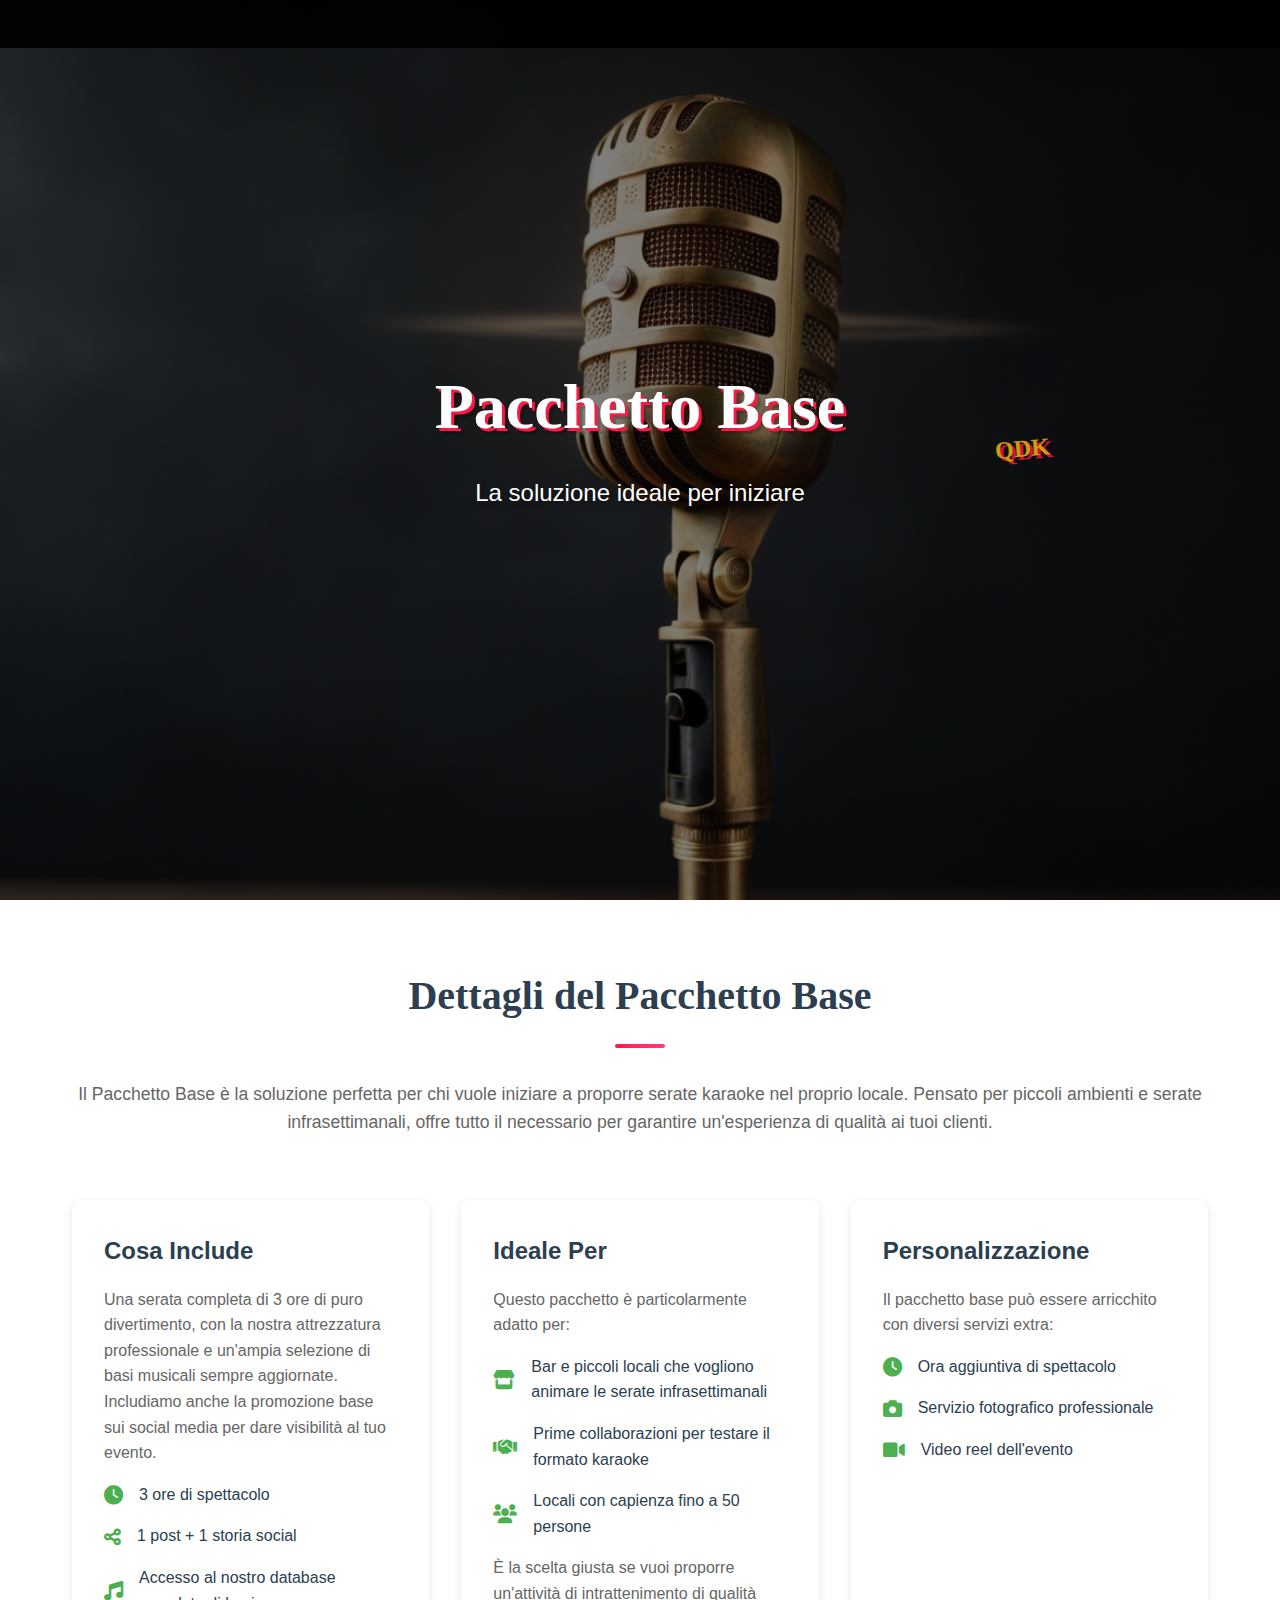
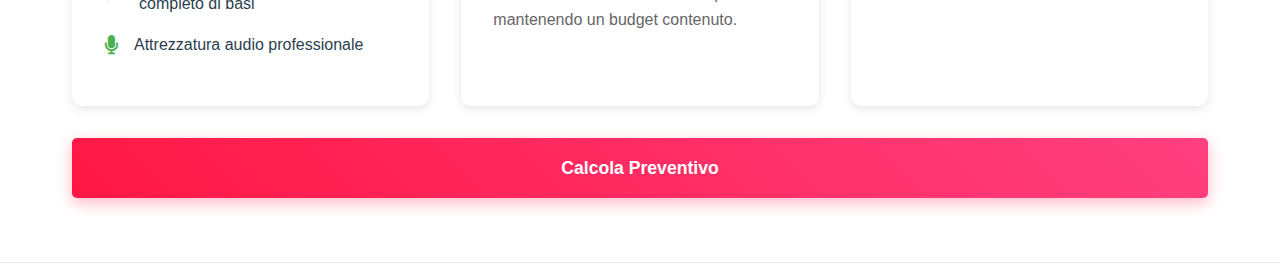
<file: pacchetti/base.html>
<!DOCTYPE html>
<html lang="it">
<head>
    <meta charset="UTF-8">
    <meta name="viewport" content="width=device-width, initial-scale=1.0">
    <title>Pacchetto Base - Quelli del Karaoke Sassari</title>
    <link rel="stylesheet" href="../css/style.css">
    <link rel="stylesheet" href="../css/pacchetti.css">
    <link rel="stylesheet" href="https://cdnjs.cloudflare.com/ajax/libs/font-awesome/6.0.0/css/all.min.css">
</head>
<body>
    <header class="hero">
        <nav>
            <!-- ... nav content ... -->
        </nav>
        <div class="hero-content">
            <h1>Pacchetto Base</h1>
            <p>La soluzione ideale per iniziare</p>
        </div>
    </header>

    <main>
        <section class="section package-details">
            <div class="content-wrapper">
                <h2>Dettagli del Pacchetto Base</h2>
                <div class="details-grid">
                    <div class="package-intro">
                        <p>Il Pacchetto Base è la soluzione perfetta per chi vuole iniziare a proporre serate karaoke nel proprio locale. Pensato per piccoli ambienti e serate infrasettimanali, offre tutto il necessario per garantire un'esperienza di qualità ai tuoi clienti.</p>
                    </div>
                    <div class="detail-card">
                        <h3>Cosa Include</h3>
                        <p>Una serata completa di 3 ore di puro divertimento, con la nostra attrezzatura professionale e un'ampia selezione di basi musicali sempre aggiornate. Includiamo anche la promozione base sui social media per dare visibilità al tuo evento.</p>
                        <ul>
                            <li><i class="fas fa-clock"></i> 3 ore di spettacolo</li>
                            <li><i class="fas fa-share-alt"></i> 1 post + 1 storia social</li>
                            <li><i class="fas fa-music"></i> Accesso al nostro database completo di basi</li>
                            <li><i class="fas fa-microphone"></i> Attrezzatura audio professionale</li>
                        </ul>
                    </div>
                    <div class="detail-card">
                        <h3>Ideale Per</h3>
                        <p>Questo pacchetto è particolarmente adatto per:</p>
                        <ul>
                            <li><i class="fas fa-store"></i> Bar e piccoli locali che vogliono animare le serate infrasettimanali</li>
                            <li><i class="fas fa-handshake"></i> Prime collaborazioni per testare il formato karaoke</li>
                            <li><i class="fas fa-users"></i> Locali con capienza fino a 50 persone</li>
                        </ul>
                        <p>È la scelta giusta se vuoi proporre un'attività di intrattenimento di qualità mantenendo un budget contenuto.</p>
                    </div>
                    <div class="detail-card">
                        <h3>Personalizzazione</h3>
                        <p>Il pacchetto base può essere arricchito con diversi servizi extra:</p>
                        <ul>
                            <li><i class="fas fa-clock"></i> Ora aggiuntiva di spettacolo</li>
                            <li><i class="fas fa-camera"></i> Servizio fotografico professionale</li>
                            <li><i class="fas fa-video"></i> Video reel dell'evento</li>
                        </ul>
                    </div>
                </div>
                <div class="cta-section">
                    <a href="../calcolatore.html?package=base" class="cta-button">Calcola Preventivo</a>
                </div>
            </div>
        </section>
    </main>
</body>
</html>
</file>
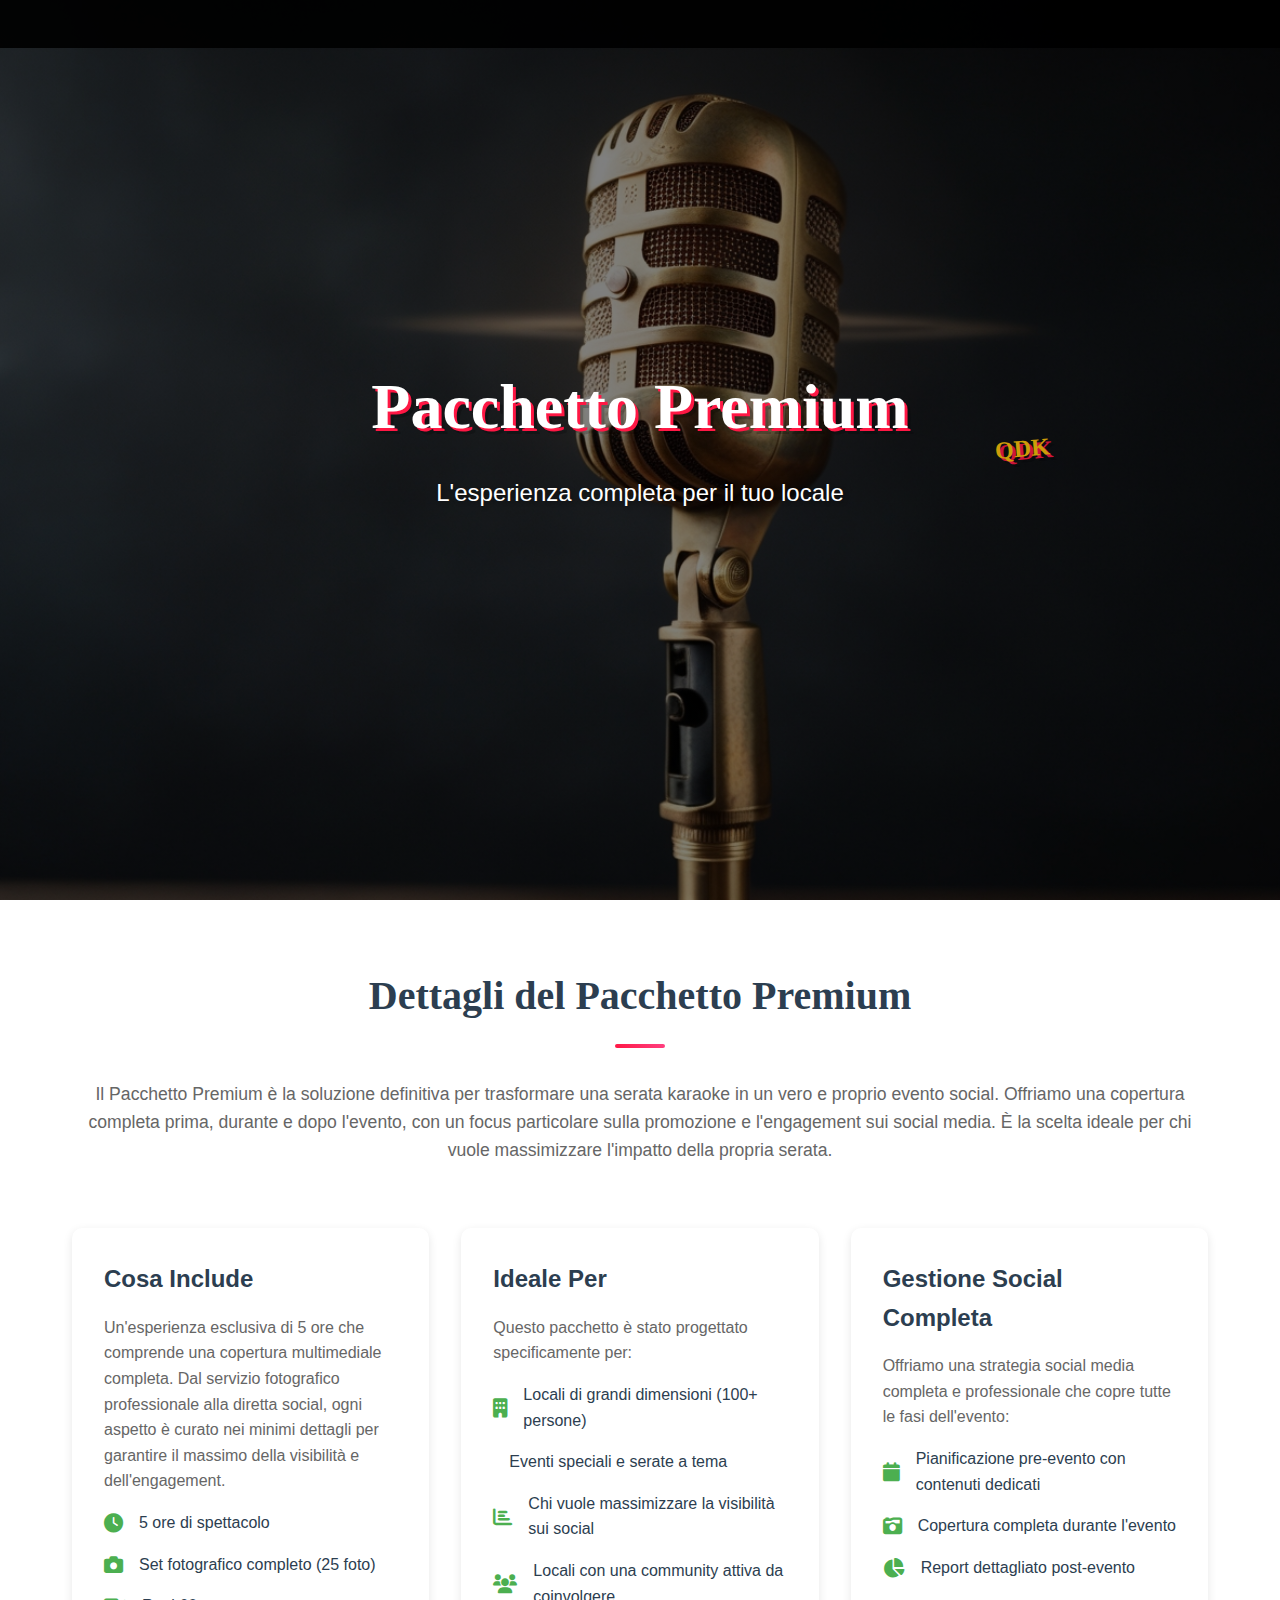
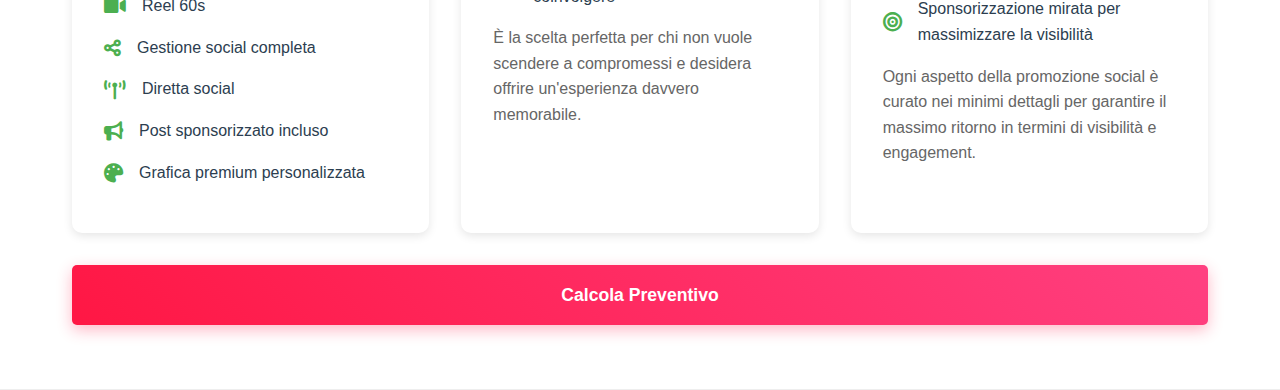
<file: pacchetti/premium.html>
<!DOCTYPE html>
<html lang="it">
<head>
    <meta charset="UTF-8">
    <meta name="viewport" content="width=device-width, initial-scale=1.0">
    <title>Pacchetto Premium - Quelli del Karaoke Sassari</title>
    <link rel="stylesheet" href="../css/style.css">
    <link rel="stylesheet" href="../css/pacchetti.css">
    <link rel="stylesheet" href="https://cdnjs.cloudflare.com/ajax/libs/font-awesome/6.0.0/css/all.min.css">
</head>
<body>
    <header class="hero">
        <nav>
            <!-- ... nav content ... -->
        </nav>
        <div class="hero-content">
            <h1>Pacchetto Premium</h1>
            <p>L'esperienza completa per il tuo locale</p>
        </div>
    </header>

    <main>
        <section class="section package-details">
            <div class="content-wrapper">
                <h2>Dettagli del Pacchetto Premium</h2>
                <div class="details-grid">
                    <div class="package-intro">
                        <p>Il Pacchetto Premium è la soluzione definitiva per trasformare una serata karaoke in un vero e proprio evento social. Offriamo una copertura completa prima, durante e dopo l'evento, con un focus particolare sulla promozione e l'engagement sui social media. È la scelta ideale per chi vuole massimizzare l'impatto della propria serata.</p>
                    </div>
                    <div class="detail-card">
                        <h3>Cosa Include</h3>
                        <p>Un'esperienza esclusiva di 5 ore che comprende una copertura multimediale completa. Dal servizio fotografico professionale alla diretta social, ogni aspetto è curato nei minimi dettagli per garantire il massimo della visibilità e dell'engagement.</p>
                        <ul>
                            <li><i class="fas fa-clock"></i> 5 ore di spettacolo</li>
                            <li><i class="fas fa-camera"></i> Set fotografico completo (25 foto)</li>
                            <li><i class="fas fa-video"></i> Reel 60s</li>
                            <li><i class="fas fa-share-alt"></i> Gestione social completa</li>
                            <li><i class="fas fa-broadcast-tower"></i> Diretta social</li>
                            <li><i class="fas fa-bullhorn"></i> Post sponsorizzato incluso</li>
                            <li><i class="fas fa-palette"></i> Grafica premium personalizzata</li>
                        </ul>
                    </div>
                    <div class="detail-card">
                        <h3>Ideale Per</h3>
                        <p>Questo pacchetto è stato progettato specificamente per:</p>
                        <ul>
                            <li><i class="fas fa-building"></i> Locali di grandi dimensioni (100+ persone)</li>
                            <li><i class="fas fa-calendar-star"></i> Eventi speciali e serate a tema</li>
                            <li><i class="fas fa-chart-bar"></i> Chi vuole massimizzare la visibilità sui social</li>
                            <li><i class="fas fa-users"></i> Locali con una community attiva da coinvolgere</li>
                        </ul>
                        <p>È la scelta perfetta per chi non vuole scendere a compromessi e desidera offrire un'esperienza davvero memorabile.</p>
                    </div>
                    <div class="detail-card">
                        <h3>Gestione Social Completa</h3>
                        <p>Offriamo una strategia social media completa e professionale che copre tutte le fasi dell'evento:</p>
                        <ul>
                            <li><i class="fas fa-calendar"></i> Pianificazione pre-evento con contenuti dedicati</li>
                            <li><i class="fas fa-camera-retro"></i> Copertura completa durante l'evento</li>
                            <li><i class="fas fa-chart-pie"></i> Report dettagliato post-evento</li>
                            <li><i class="fas fa-bullseye"></i> Sponsorizzazione mirata per massimizzare la visibilità</li>
                        </ul>
                        <p>Ogni aspetto della promozione social è curato nei minimi dettagli per garantire il massimo ritorno in termini di visibilità e engagement.</p>
                    </div>
                </div>
                <div class="cta-section">
                    <a href="../calcolatore.html?package=premium" class="cta-button">Calcola Preventivo</a>
                </div>
            </div>
        </section>
    </main>
</body>
</html>
</file>
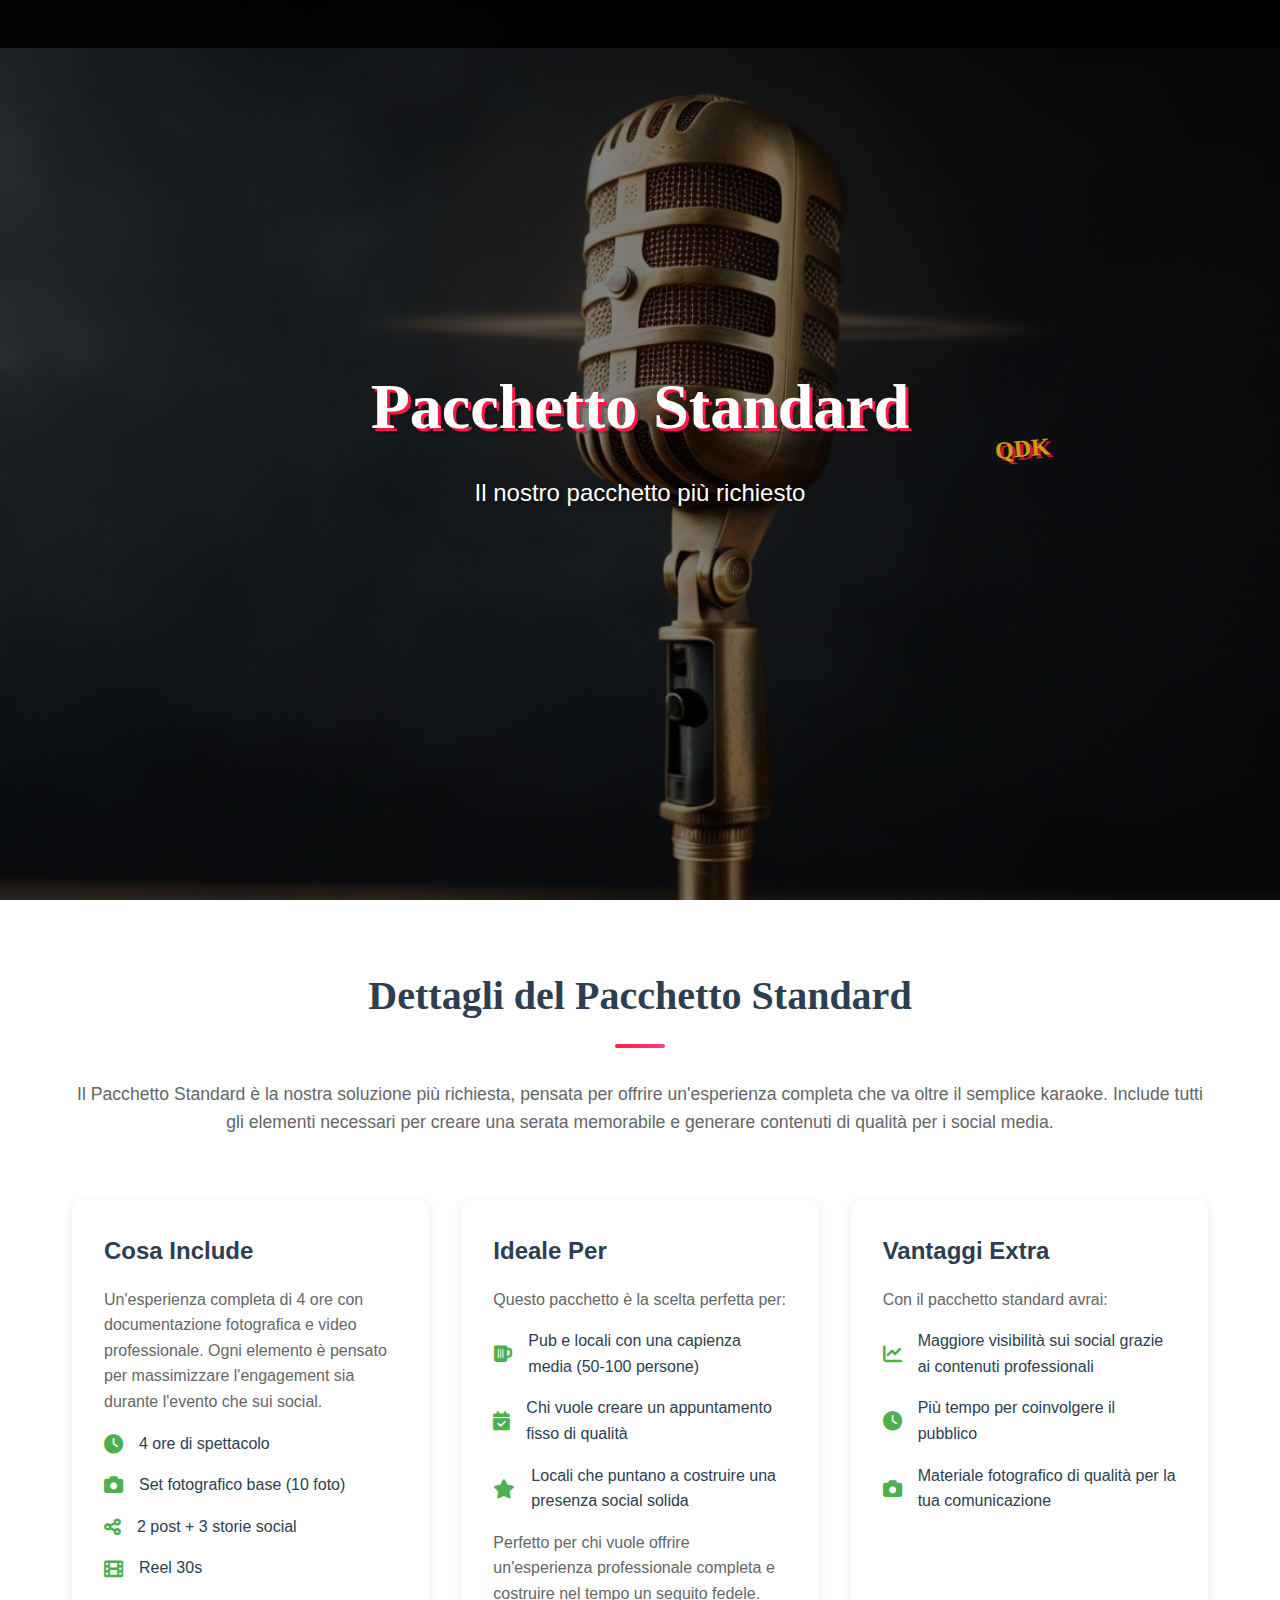
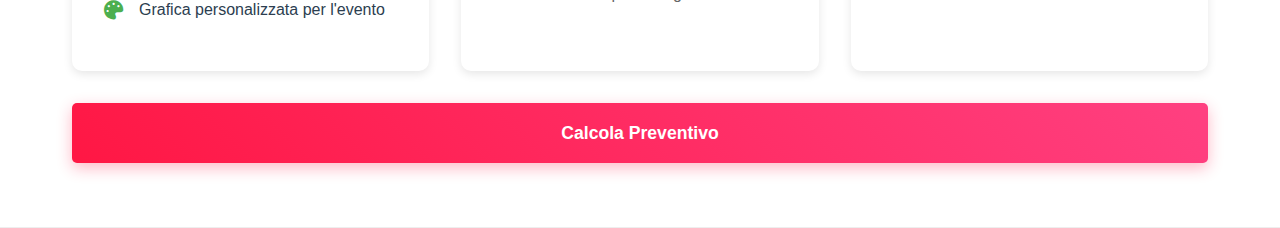
<file: pacchetti/standard.html>
<!DOCTYPE html>
<html lang="it">
<head>
    <meta charset="UTF-8">
    <meta name="viewport" content="width=device-width, initial-scale=1.0">
    <title>Pacchetto Standard - Quelli del Karaoke Sassari</title>
    <link rel="stylesheet" href="../css/style.css">
    <link rel="stylesheet" href="../css/pacchetti.css">
    <link rel="stylesheet" href="https://cdnjs.cloudflare.com/ajax/libs/font-awesome/6.0.0/css/all.min.css">
</head>
<body>
    <header class="hero">
        <nav>
            <!-- ... nav content ... -->
        </nav>
        <div class="hero-content">
            <h1>Pacchetto Standard</h1>
            <p>Il nostro pacchetto più richiesto</p>
        </div>
    </header>

    <main>
        <section class="section package-details">
            <div class="content-wrapper">
                <h2>Dettagli del Pacchetto Standard</h2>
                <div class="details-grid">
                    <div class="package-intro">
                        <p>Il Pacchetto Standard è la nostra soluzione più richiesta, pensata per offrire un'esperienza completa che va oltre il semplice karaoke. Include tutti gli elementi necessari per creare una serata memorabile e generare contenuti di qualità per i social media.</p>
                    </div>
                    <div class="detail-card">
                        <h3>Cosa Include</h3>
                        <p>Un'esperienza completa di 4 ore con documentazione fotografica e video professionale. Ogni elemento è pensato per massimizzare l'engagement sia durante l'evento che sui social.</p>
                        <ul>
                            <li><i class="fas fa-clock"></i> 4 ore di spettacolo</li>
                            <li><i class="fas fa-camera"></i> Set fotografico base (10 foto)</li>
                            <li><i class="fas fa-share-alt"></i> 2 post + 3 storie social</li>
                            <li><i class="fas fa-film"></i> Reel 30s</li>
                            <li><i class="fas fa-palette"></i> Grafica personalizzata per l'evento</li>
                        </ul>
                    </div>
                    <div class="detail-card">
                        <h3>Ideale Per</h3>
                        <p>Questo pacchetto è la scelta perfetta per:</p>
                        <ul>
                            <li><i class="fas fa-beer"></i> Pub e locali con una capienza media (50-100 persone)</li>
                            <li><i class="fas fa-calendar-check"></i> Chi vuole creare un appuntamento fisso di qualità</li>
                            <li><i class="fas fa-star"></i> Locali che puntano a costruire una presenza social solida</li>
                        </ul>
                        <p>Perfetto per chi vuole offrire un'esperienza professionale completa e costruire nel tempo un seguito fedele.</p>
                    </div>
                    <div class="detail-card">
                        <h3>Vantaggi Extra</h3>
                        <p>Con il pacchetto standard avrai:</p>
                        <ul>
                            <li><i class="fas fa-chart-line"></i> Maggiore visibilità sui social grazie ai contenuti professionali</li>
                            <li><i class="fas fa-clock"></i> Più tempo per coinvolgere il pubblico</li>
                            <li><i class="fas fa-camera"></i> Materiale fotografico di qualità per la tua comunicazione</li>
                        </ul>
                    </div>
                </div>
                <div class="cta-section">
                    <a href="../calcolatore.html?package=standard" class="cta-button">Calcola Preventivo</a>
                </div>
            </div>
        </section>
    </main>
</body>
</html>
</file>
<file: css/style.css>
:root {
    --primary-color: #FF1744;
    --secondary-color: #2C3E50;
    --accent-color: #FFC107;
    --text-color: #2C3E50;
    --light-bg: #F8F9FA;
    --gradient: linear-gradient(45deg, #FF1744, #FF4081);
}

* {
    margin: 0;
    padding: 0;
    box-sizing: border-box;
}

body {
    font-family: 'Poppins', sans-serif;
    line-height: 1.6;
    color: var(--text-color);
    background-color: white;
}

/* Header e Navigation */
.hero {
    height: 100vh;
    background: linear-gradient(rgba(0,0,0,0.5), rgba(0,0,0,0.5)), url('../images/hero-bg.jpg');
    background-size: cover;
    background-position: center;
    background-attachment: fixed;
    color: white;
    position: relative;
}

nav {
    display: flex;
    justify-content: space-between;
    align-items: center;
    padding: 1.5rem 5%;
    position: fixed;
    width: 100%;
    z-index: 1000;
    background: rgba(0,0,0,0.9);
}

.nav-links {
    display: flex;
    list-style: none;
    gap: 2rem;
}

.nav-links a {
    color: white;
    text-decoration: none;
    font-weight: 500;
    transition: all 0.3s ease;
    opacity: 0;
    animation: fadeInNav 0.5s ease forwards;
}

.nav-links a:hover {
    color: var(--accent-color);
}

.hero-content {
    position: absolute;
    top: 50%;
    left: 50%;
    transform: translate(-50%, -50%);
    text-align: center;
    width: 90%;
    max-width: 800px;
}

.hero-content h1 {
    font-family: 'Fredoka One', cursive;
    font-size: 4rem;
    margin-bottom: 1rem;
    text-shadow: 3px 3px 0 var(--primary-color),
                 6px 6px 0 rgba(0,0,0,0.2);
    color: white;
    position: relative;
    transition: all 0.3s ease;
    animation: titleFloat 3s ease-in-out infinite;
}

.hero-content h1::after {
    content: 'QDK';
    position: absolute;
    bottom: -10px;
    right: -10px;
    font-size: 1.5rem;
    color: var(--accent-color);
    opacity: 0.8;
    transform: rotate(-5deg);
}

/* Animazione di fluttuazione */
@keyframes titleFloat {
    0%, 100% {
        transform: translateY(0);
    }
    50% {
        transform: translateY(-10px);
    }
}

/* Effetto hover sul titolo */
.hero-content h1:hover {
    transform: scale(1.05);
    text-shadow: 4px 4px 0 var(--primary-color),
                 8px 8px 0 rgba(0,0,0,0.2);
}

/* Animazione iniziale */
@keyframes titleEntry {
    0% {
        opacity: 0;
        transform: translateY(-50px) scale(0.8);
    }
    100% {
        opacity: 1;
        transform: translateY(0) scale(1);
    }
}

.hero-content h1 {
    animation: titleEntry 1s ease-out forwards,
               titleFloat 3s ease-in-out infinite 1s;
}

/* Stile sottotitolo */
.hero-content p {
    font-size: 1.5rem;
    margin-bottom: 2rem;
    text-shadow: 2px 2px 4px rgba(0,0,0,0.3);
    animation: subtitleEntry 1s ease-out 0.5s both;
    position: relative;
}

@keyframes subtitleEntry {
    0% {
        opacity: 0;
        transform: translateY(20px);
    }
    100% {
        opacity: 1;
        transform: translateY(0);
    }
}

/* Responsive */
@media (max-width: 768px) {
    .hero-content h1 {
        font-size: 2.5rem;
    }
    
    .hero-content h1::after {
        font-size: 1rem;
        bottom: -5px;
        right: -5px;
    }
}

/* Mobile Menu Button */
.mobile-menu-btn {
    display: none;
    flex-direction: column;
    gap: 6px;
    cursor: pointer;
    z-index: 1001;
}

.mobile-menu-btn span {
    display: block;
    width: 30px;
    height: 3px;
    background-color: white;
    transition: all 0.3s ease;
}

/* Sections */
.section {
    padding: 6rem 10%;
    position: relative;
}

.section h2 {
    font-family: 'Fredoka One', cursive;
    font-size: 2.5rem;
    margin-bottom: 3rem;
    text-align: center;
}

.section h2::after {
    content: '';
    display: block;
    width: 50px;
    height: 4px;
    background: var(--gradient);
    margin: 1rem auto;
    border-radius: 2px;
}

/* Services */
.services-grid {
    display: grid;
    grid-template-columns: repeat(auto-fit, minmax(280px, 1fr));
    gap: 2rem;
    padding: 1rem;
}

.service-card {
    background: white;
    padding: 2rem;
    border-radius: 20px;
    box-shadow: 0 10px 30px rgba(0,0,0,0.1);
    transition: all 0.3s ease;
    text-align: center;
}

.service-icon {
    width: 80px;
    height: 80px;
    margin: 0 auto 1.5rem;
    background: var(--gradient);
    border-radius: 50%;
    display: flex;
    align-items: center;
    justify-content: center;
    color: white;
    position: relative;
}

.service-icon i {
    font-size: 2rem;
}

.service-icon-secondary {
    position: absolute;
    bottom: -5px;
    right: -5px;
    background: white;
    padding: 8px;
    border-radius: 50%;
    color: var(--primary-color);
    box-shadow: 0 2px 5px rgba(0,0,0,0.2);
}

/* Events */
.events-grid {
    display: grid;
    grid-template-columns: repeat(auto-fit, minmax(300px, 1fr));
    gap: 2rem;
    padding: 1rem;
    max-width: 1200px;
    margin: 0 auto;
}

.event-card {
    background: white;
    border-radius: 20px;
    overflow: hidden;
    box-shadow: 0 10px 30px rgba(0,0,0,0.1);
    transition: all 0.3s ease;
    display: flex;
    flex-direction: row;
}

.event-date {
    background: var(--gradient);
    padding: 1.5rem;
    min-width: 120px;
    display: flex;
    flex-direction: column;
    justify-content: center;
    align-items: center;
    color: white;
}

.event-date .day {
    font-size: 1.2rem;
    font-weight: bold;
    text-transform: uppercase;
}

.event-date .number {
    font-size: 2.5rem;
    font-weight: bold;
    line-height: 1;
    margin: 0.5rem 0;
}

.event-date .month {
    font-size: 1.2rem;
    text-transform: uppercase;
    font-weight: 500;
}

.event-info {
    padding: 1.5rem;
    flex-grow: 1;
}

.event-info h3 {
    color: var(--secondary-color);
    font-size: 1.4rem;
    margin-bottom: 1rem;
    font-weight: 600;
}

.event-info p {
    color: var(--text-color);
    margin: 0.5rem 0;
    display: flex;
    align-items: center;
    gap: 0.5rem;
}

.event-info i {
    color: var(--primary-color);
    font-size: 1.1rem;
}

.event-card:hover {
    transform: translateY(-5px);
    box-shadow: 0 15px 40px rgba(0,0,0,0.2);
}

/* Responsive Events */
@media (max-width: 768px) {
    .event-card {
        flex-direction: column;
    }

    .event-date {
        flex-direction: row;
        justify-content: center;
        padding: 1rem;
        gap: 1rem;
    }

    .event-date .number {
        margin: 0;
        font-size: 2rem;
    }

    .event-info {
        text-align: center;
    }

    .event-info p {
        justify-content: center;
    }
}

/* Instagram Feed */
.instagram-grid {
    text-align: center;
    padding: 3rem;
    background: var(--gradient);
    border-radius: 20px;
    margin: 2rem auto;
    max-width: 600px;
}

.instagram-link {
    color: white;
    text-decoration: none;
    display: flex;
    flex-direction: column;
    align-items: center;
    gap: 1rem;
}

.instagram-link i {
    font-size: 3rem;
}

/* Contact */
.contact-container {
    max-width: 800px;
    margin: 0 auto;
    background: white;
    padding: 3rem;
    border-radius: 20px;
    box-shadow: 0 10px 30px rgba(0,0,0,0.1);
}

.contact-info {
    text-align: center;
}

.contact-info p {
    margin: 1rem 0;
}

.contact-info i {
    color: var(--primary-color);
    margin-right: 0.5rem;
}

/* Responsive Design */
@media (max-width: 768px) {
    .mobile-menu-btn {
        display: flex;
    }

    .nav-links {
        position: fixed;
        top: 0;
        right: -100%;
        height: 100vh;
        width: 100%;
        background: rgba(0,0,0,0.95);
        flex-direction: column;
        justify-content: center;
        align-items: center;
        transition: right 0.3s ease;
    }

    .nav-links.active {
        right: 0;
    }

    .hero-content h1 {
        font-size: 2.5rem;
    }

    .section {
        padding: 4rem 5%;
    }

    .service-card {
        margin: 0;
    }

    .contact-container {
        padding: 2rem;
        margin: 0 1rem;
    }
}

/* Animations */
.service-card:hover {
    transform: translateY(-10px);
}

.cta-button {
    display: inline-block;
    background: var(--gradient);
    color: white;
    text-decoration: none;
    padding: 1rem 2.5rem;
    border-radius: 50px;
    font-weight: 600;
    transition: all 0.3s ease;
    box-shadow: 0 5px 15px rgba(255,23,68,0.3);
}

.cta-button:hover {
    transform: translateY(-2px);
    box-shadow: 0 8px 20px rgba(255,23,68,0.4);
}

/* Footer */
footer {
    background: var(--secondary-color);
    color: white;
    padding: 3rem 0;
    text-align: center;
}

/* Animazioni */
@keyframes fadeIn {
    from { opacity: 0; transform: translateY(20px); }
    to { opacity: 1; transform: translateY(0); }
}

.section > * {
    animation: fadeIn 1s ease-out;
}

/* Media Queries */
@media (max-width: 768px) {
    .section {
        padding: 4rem 5%;
    }

    .hero-content h1 {
        font-size: 2.5rem;
    }

    .service-card {
        margin: 0 1rem;
    }
}

/* Stili per la sezione Chi Siamo */
#chi-siamo {
    position: relative;
    overflow: hidden;
    background: linear-gradient(to right, var(--light-bg) 50%, white 50%);
}

#chi-siamo::before {
    content: '🎤';
    position: absolute;
    font-size: 15rem;
    opacity: 0.03;
    right: -2rem;
    top: 50%;
    transform: translateY(-50%);
    z-index: 0;
}

#chi-siamo .content-wrapper {
    max-width: 800px;
    margin: 0 auto;
    background: white;
    padding: 3rem;
    border-radius: 20px;
    box-shadow: 0 10px 30px rgba(0,0,0,0.05);
    position: relative;
    z-index: 1;
}

#chi-siamo p {
    margin-bottom: 1.5rem;
    font-size: 1.1rem;
    line-height: 1.8;
    color: var(--text-color);
}

#chi-siamo .highlight {
    color: var(--primary-color);
    font-weight: 500;
}

#chi-siamo .stats-container {
    display: grid;
    grid-template-columns: repeat(3, 1fr);
    gap: 2rem;
    margin-top: 3rem;
    text-align: center;
}

#chi-siamo .stat-item {
    padding: 1.5rem;
    background: var(--light-bg);
    border-radius: 15px;
    transition: transform 0.3s ease;
}

#chi-siamo .stat-item:hover {
    transform: translateY(-5px);
}

#chi-siamo .stat-number {
    font-size: 2.5rem;
    font-weight: 700;
    color: var(--primary-color);
    margin-bottom: 0.5rem;
    font-family: 'Fredoka One', cursive;
}

#chi-siamo .stat-label {
    font-size: 0.9rem;
    text-transform: uppercase;
    letter-spacing: 1px;
    color: var(--secondary-color);
}

@media (max-width: 768px) {
    #chi-siamo {
        background: var(--light-bg);
    }
    
    #chi-siamo .content-wrapper {
        padding: 2rem;
        margin: 0 1rem;
    }
    
    #chi-siamo .stats-container {
        grid-template-columns: 1fr;
        gap: 1rem;
    }
}

.service-link {
    display: inline-flex;
    align-items: center;
    gap: 0.5rem;
    margin-top: 1rem;
    color: #4CAF50;
    text-decoration: none;
    font-weight: 500;
    transition: all 0.3s ease;
}

.service-link:hover {
    color: #45a049;
    gap: 0.8rem;
}

/* Packages Section */
.packages-intro {
    max-width: 800px;
    margin: 0 auto;
    text-align: center;
}

.packages-content {
    background: white;
    padding: 3rem;
    border-radius: 20px;
    box-shadow: 0 5px 15px rgba(0,0,0,0.1);
}

.packages-content p {
    font-size: 1.1rem;
    line-height: 1.8;
    color: var(--text-color);
    margin-bottom: 2rem;
}

.packages-features {
    display: grid;
    grid-template-columns: repeat(4, 1fr);
    gap: 1.5rem;
    list-style: none;
    padding: 0;
    margin: 2rem 0;
}

.packages-features li {
    display: flex;
    align-items: center;
    gap: 0.8rem;
    font-size: 1.1rem;
    color: var(--secondary-color);
}

.packages-features i {
    color: var(--primary-color);
    font-size: 1.2rem;
}

/* Responsive per schermi più piccoli */
@media (max-width: 768px) {
    .packages-features {
        grid-template-columns: repeat(2, 1fr);
    }
}

@media (max-width: 480px) {
    .packages-features {
        grid-template-columns: 1fr;
    }
}

.packages-cta {
    text-align: center;
    margin-top: 3rem;
    width: 100%;
}

.packages-cta .cta-button {
    display: inline-flex;
    align-items: center;
    justify-content: center;
    gap: 0.8rem;
    min-width: 250px;
}

.packages-cta .cta-button i {
    font-size: 1.2rem;
}

/* Animazione per ogni link del menu con delay progressivo */
.nav-links li:nth-child(1) a { animation-delay: 0.1s; }
.nav-links li:nth-child(2) a { animation-delay: 0.2s; }
.nav-links li:nth-child(3) a { animation-delay: 0.3s; }
.nav-links li:nth-child(4) a { animation-delay: 0.4s; }
.nav-links li:nth-child(5) a { animation-delay: 0.5s; }
.nav-links li:nth-child(6) a { animation-delay: 0.6s; }

@keyframes fadeInNav {
    from {
        opacity: 0;
        transform: translateY(-10px);
    }
    to {
        opacity: 1;
        transform: translateY(0);
    }
}
</file>
<file: css/pacchetti.css>
/* Stili generali delle sezioni */
.section {
    padding: 4rem 0;
    border-bottom: 1px solid #eee;
}

.content-wrapper {
    max-width: 1200px;
    margin: 0 auto;
    padding: 0 2rem;
}

.section-description {
    text-align: center;
    color: #666;
    margin-bottom: 3rem;
    font-size: 1.1rem;
}

.section h2 {
    text-align: center;
    margin-bottom: 1rem;
    font-size: 2.5rem;
    color: #2c3e50;
}

/* Stile per la sezione pacchetti */
.packages-grid {
    display: grid;
    grid-template-columns: repeat(auto-fit, minmax(300px, 1fr));
    gap: 2rem;
    margin: 2rem 0;
}

.package-card {
    background: white;
    border-radius: 15px;
    box-shadow: 0 5px 15px rgba(0,0,0,0.1);
    padding: 2rem;
    transition: transform 0.3s ease;
    position: relative;
    overflow: hidden;
    display: flex;
    flex-direction: column;
    min-height: 500px;
}

.package-card:hover {
    transform: translateY(-5px);
}

.package-header {
    text-align: center;
    margin-bottom: 2rem;
    padding-bottom: 1rem;
    border-bottom: 2px solid #f0f0f0;
}

.price {
    font-size: 2.5rem;
    font-weight: bold;
    color: #333;
}

.price-note {
    font-size: 0.9rem;
    color: #666;
}

.badge {
    position: absolute;
    top: 1rem;
    right: -2rem;
    background: #ff4d4d;
    color: white;
    padding: 0.5rem 3rem;
    transform: rotate(45deg);
    font-size: 0.8rem;
}

.package-content ul {
    list-style: none;
    padding: 0;
}

.package-content li {
    margin: 1rem 0;
    display: flex;
    align-items: center;
    gap: 1rem;
}

.package-content i {
    color: #4CAF50;
}

.package-footer {
    text-align: center;
    margin-top: auto;
    display: flex;
    flex-direction: column;
    gap: 1rem;
}

/* Stile per extras */
.extras-grid {
    display: grid;
    grid-template-columns: repeat(auto-fit, minmax(200px, 1fr));
    gap: 2rem;
    padding: 2rem;
}

.extra-item {
    text-align: center;
    padding: 1.5rem;
    background: white;
    border-radius: 10px;
    box-shadow: 0 3px 10px rgba(0,0,0,0.1);
}

.extra-item i {
    font-size: 2rem;
    color: #4CAF50;
    margin-bottom: 1rem;
}

/* Stile per offerte speciali */
.offers-grid {
    display: grid;
    grid-template-columns: repeat(auto-fit, minmax(300px, 1fr));
    gap: 2rem;
    padding: 2rem;
}

.offer-card {
    background: white;
    padding: 2rem;
    border-radius: 10px;
    box-shadow: 0 3px 10px rgba(0,0,0,0.1);
    height: 100%;
}

.offer-card h3 {
    display: flex;
    align-items: center;
    gap: 0.5rem;
    margin-bottom: 1.5rem;
    color: #2c3e50;
}

.offer-card h3 i {
    color: #4CAF50;
}

.offer-card ul {
    list-style: none;
    padding: 0;
}

.offer-card li {
    margin: 1rem 0;
    display: flex;
    justify-content: space-between;
    align-items: center;
}

.discount {
    color: #4CAF50;
    font-weight: bold;
}

.markup {
    color: #ff4d4d;
    font-weight: bold;
}

.note {
    font-style: italic;
    color: #666;
    font-size: 0.9rem;
    margin-left: 1rem;
}

/* Note importanti */
.notes-container {
    display: grid;
    grid-template-columns: repeat(auto-fit, minmax(300px, 1fr));
    gap: 1.5rem;
    padding: 2rem;
}

.note {
    display: flex;
    align-items: center;
    gap: 1rem;
    background: #fff3cd;
    padding: 1rem;
    border-radius: 8px;
}

.note i {
    color: #856404;
    font-size: 1.5rem;
}

/* Responsive design */
@media (max-width: 768px) {
    .section {
        padding: 2rem 0;
    }

    .content-wrapper {
        padding: 0 1rem;
    }

    .simulator-container {
        grid-template-columns: 1fr;
    }
    
    .package-card {
        margin: 1rem 0;
    }
} 

.price-simulator {
    background: #f8f9fa;
    padding: 2rem;
    margin: 2rem 0;
}

.simulator-container {
    display: grid;
    grid-template-columns: 1fr 1fr;
    gap: 2rem;
    margin: 2rem 0;
}

.simulator-form {
    background: white;
    padding: 2rem;
    border-radius: 10px;
    box-shadow: 0 2px 10px rgba(0,0,0,0.1);
}

.form-group {
    margin-bottom: 1.5rem;
}

.form-group label {
    display: block;
    margin-bottom: 0.5rem;
    font-weight: 500;
}

.form-group select {
    width: 100%;
    padding: 0.5rem;
    border: 1px solid #ddd;
    border-radius: 5px;
}

.distance-input {
    display: flex;
    align-items: center;
    gap: 0.5rem;
}

.distance-input input {
    width: 100px;
    padding: 0.5rem;
    border: 1px solid #ddd;
    border-radius: 5px;
}

.info-tooltip {
    color: #666;
    cursor: help;
}

.form-group small {
    display: block;
    margin-top: 0.25rem;
    color: #666;
    font-size: 0.8rem;
}

.checkbox-group {
    display: flex;
    flex-direction: column;
    gap: 0.5rem;
}

.checkbox-group label {
    display: flex;
    align-items: center;
    gap: 0.5rem;
    font-weight: normal;
}

.checkbox-group label.included {
    color: #4CAF50;
    font-style: italic;
}

.checkbox-group label.included::after {
    content: " ✓ incluso";
    font-size: 0.9em;
    color: #666;
}

.checkbox-group input[disabled] + span {
    opacity: 0.7;
}

.price-result {
    background: white;
    padding: 2rem;
    border-radius: 10px;
    box-shadow: 0 2px 10px rgba(0,0,0,0.1);
}

.total-price {
    font-size: 3rem;
    font-weight: 700;
    text-align: center;
    margin: 1rem 0;
    color: #2c3e50;
}

.price-breakdown {
    margin: 1rem 0;
    padding: 1rem;
    background: #f8f9fa;
    border-radius: 5px;
}

.price-breakdown p {
    display: flex;
    justify-content: space-between;
    margin: 0.5rem 0;
}

.comparison-table {
    width: 100%;
    border-collapse: collapse;
    margin: 2rem 0;
}

.comparison-table th,
.comparison-table td {
    padding: 1rem;
    text-align: center;
    border: 1px solid #ddd;
}

.comparison-table th {
    background: #2c3e50;
    color: white;
}

.comparison-table i.fas.fa-check {
    color: #4CAF50;
    font-size: 1.2rem;
}

.comparison-table td:not(:first-child) {
    text-align: center;
}

.comparison-table tr:nth-child(even) {
    background: #f8f9fa;
}

@media (max-width: 768px) {
    .simulator-container {
        grid-template-columns: 1fr;
    }
} 

.cta-button {
    display: inline-block;
    padding: 1rem 2rem;
    background-color: #25D366;
    color: white;
    border: none;
    border-radius: 5px;
    font-size: 1.1rem;
    font-weight: 600;
    cursor: pointer;
    transition: all 0.3s ease;
    text-decoration: none;
    width: 100%;
    text-align: center;
}

.cta-button:hover {
    background-color: #128C7E;
} 

.calculator-cta {
    background: #f8f9fa;
    padding: 4rem 2rem;
    text-align: center;
    margin: 2rem 0;
}

.calculator-cta h2 {
    margin-bottom: 1rem;
}

.calculator-cta p {
    margin-bottom: 2rem;
    color: #666;
}

.calculator-cta .cta-button {
    display: inline-block;
    max-width: 300px;
    margin: 0 auto;
    background-color: #4CAF50;
}

.calculator-cta .cta-button:hover {
    background-color: #45a049;
}

.calculator-cta i {
    margin-right: 0.5rem;
}

.text-center {
    text-align: center;
} 

/* Stile per il calcolatore */
.calculator-section {
    background: #f8f9fa;
    padding: 4rem 0;
    margin-top: 4rem;
}

.calculator-header {
    margin-bottom: 3rem;
}

.calculator-button {
    display: inline-block;
    background-color: #4CAF50;
    color: white;
    padding: 1rem 2rem;
    border-radius: 5px;
    text-decoration: none;
    font-weight: 600;
    margin-top: 2rem;
    transition: all 0.3s ease;
}

.calculator-button:hover {
    background-color: #45a049;
    color: white;
    transform: translateY(-2px);
}

.calculator-button i {
    margin-right: 0.8rem;
} 

.form-group.disabled label {
    color: #999;
}

.form-group.disabled select {
    background-color: #f5f5f5;
    cursor: not-allowed;
}

.package-note {
    display: block;
    margin-top: 0.5rem;
    color: #ff4d4d;
    font-size: 0.85rem;
    font-style: italic;
} 

.info-button {
    display: inline-block;
    padding: 0.8rem 2rem;
    background-color: transparent;
    color: #2c3e50;
    border: 2px solid #2c3e50;
    border-radius: 5px;
    font-size: 1rem;
    font-weight: 500;
    cursor: pointer;
    transition: all 0.3s ease;
    text-decoration: none;
    width: 100%;
    text-align: center;
}

.info-button:hover {
    background-color: #2c3e50;
    color: white;
} 

.package-intro {
    grid-column: 1 / -1;
    text-align: center;
    margin-bottom: 2rem;
    font-size: 1.1rem;
    color: #666;
    line-height: 1.6;
}

.details-grid {
    display: grid;
    grid-template-columns: repeat(auto-fit, minmax(300px, 1fr));
    gap: 2rem;
    margin: 2rem 0;
}

.detail-card {
    background: white;
    padding: 2rem;
    border-radius: 10px;
    box-shadow: 0 3px 10px rgba(0,0,0,0.1);
}

.detail-card h3 {
    color: #2c3e50;
    margin-bottom: 1rem;
    font-size: 1.5rem;
}

.detail-card p {
    margin-bottom: 1rem;
    color: #666;
    line-height: 1.6;
}

.detail-card ul {
    list-style: none;
    padding: 0;
}

.detail-card li {
    display: flex;
    align-items: center;
    gap: 1rem;
    margin: 1rem 0;
    color: #2c3e50;
}

.detail-card i {
    color: #4CAF50;
    font-size: 1.2rem;
} 

.limitations {
    margin-top: 1rem;
    border-top: 1px solid #eee;
    padding-top: 1rem;
}

.subtitle {
    font-weight: 600;
    color: #2c3e50;
    margin: 0.8rem 0 0.4rem 0;
    font-size: 0.9rem;
} 

.package-type {
    display: flex;
    flex-direction: column;
    gap: 1.5rem;
}

.package-option {
    background: #f8f9fa;
    padding: 1rem;
    border-radius: 8px;
    border-left: 4px solid #4CAF50;
}

.package-option h4 {
    color: #2c3e50;
    margin-bottom: 0.5rem;
    font-size: 1.1rem;
}

.price-line {
    font-size: 1.1rem;
    font-weight: 500;
    display: flex;
    justify-content: space-between;
    align-items: center;
    margin: 0.5rem 0;
}

.limits {
    list-style: none;
    padding: 0;
    margin: 0.5rem 0 0 0;
}

.limits li {
    font-size: 0.9rem;
    color: #666;
    margin: 0.3rem 0;
    padding-left: 1rem;
    position: relative;
}

.limits li:before {
    content: "•";
    position: absolute;
    left: 0;
    color: #4CAF50;
}

.package-notes {
    margin-top: 1rem;
    padding-top: 1rem;
    border-top: 1px solid #eee;
}

.package-notes p {
    display: flex;
    align-items: center;
    gap: 0.5rem;
    color: #666;
    font-size: 0.9rem;
    margin: 0.5rem 0;
}

.package-notes i {
    color: #ff4d4d;
} 

.package-requirement {
    color: #666;
    font-size: 0.9rem;
    margin: -1rem 0 1.5rem 0;
    padding-bottom: 1rem;
    border-bottom: 1px solid #eee;
    display: flex;
    align-items: center;
    gap: 0.5rem;
}

.package-requirement i {
    color: #4CAF50;
}
</file>
<file: css/calcolatore.css>
/* Reset per il simulatore */
.price-simulator {
    background: var(--light-bg);
    padding: 4rem 0;
    margin: 0;
    width: 100%;
}

.price-simulator h2 {
    text-align: center;
    color: var(--secondary-color);
    margin-bottom: 3rem;
    font-size: 2.5rem;
}

.simulator-container {
    max-width: 1200px;
    margin: 0 auto;
    padding: 0 2rem;
    display: grid;
    grid-template-columns: 1.2fr 1fr;
    gap: 3rem;
}

/* Form del calcolatore */
.calculator-form {
    background: white;
    padding: 2.5rem;
    border-radius: 20px;
    box-shadow: 0 10px 30px rgba(0,0,0,0.05);
}

.form-group {
    margin-bottom: 2rem;
}

.form-group label {
    display: block;
    margin-bottom: 1rem;
    color: var(--secondary-color);
    font-weight: 500;
    font-size: 1.1rem;
}

.form-group select,
.form-group input[type="number"] {
    width: 100%;
    padding: 1rem;
    border: 1px solid #e1e1e1;
    border-radius: 10px;
    font-size: 1rem;
    background: white;
}

.checkbox-group {
    display: flex;
    flex-direction: column;
    gap: 1rem;
}

.checkbox-group label {
    display: flex;
    align-items: center;
    gap: 0.8rem;
    margin: 0;
    font-weight: normal;
}

/* Box del risultato */
.price-display {
    background: white;
    padding: 2.5rem;
    border-radius: 20px;
    box-shadow: 0 10px 30px rgba(0,0,0,0.05);
    height: fit-content;
}

.price-display h3 {
    color: var(--secondary-color);
    font-size: 1.8rem;
    font-weight: 600;
    margin-bottom: 2rem;
    text-align: center;
}

.final-price {
    text-align: center;
    font-size: 3rem;
    font-weight: 700;
    color: var(--primary-color);
    margin-bottom: 2rem;
    padding: 1.5rem;
    background: linear-gradient(45deg, rgba(255,23,68,0.05), rgba(255,64,129,0.05));
    border-radius: 15px;
    border: 2px solid var(--primary-color);
}

.price-breakdown {
    background: #f8f9fa;
    border-radius: 15px;
    padding: 2rem;
    margin-bottom: 2rem;
}

.breakdown-item {
    display: flex;
    justify-content: space-between;
    align-items: center;
    padding: 0.8rem 0;
    border-bottom: 1px solid #e1e1e1;
}

.breakdown-item:last-child {
    border-bottom: none;
}

.breakdown-item .label {
    color: var(--secondary-color);
    font-weight: 500;
}

.breakdown-item .value {
    font-weight: 600;
    color: var(--text-color);
}

/* Pulsanti */
.cta-button {
    display: inline-flex;
    align-items: center;
    justify-content: center;
    gap: 0.8rem;
    background: var(--gradient);
    color: white;
    padding: 1rem 2rem;
    border-radius: 50px;
    font-weight: 600;
    border: none;
    cursor: pointer;
    transition: all 0.3s ease;
    width: 100%;
    max-width: 300px;
    margin: 0 auto;
}

.whatsapp-button {
    display: flex;
    align-items: center;
    justify-content: center;
    gap: 0.8rem;
    background: #25D366;
    color: white;
    padding: 1rem 2rem;
    border-radius: 50px;
    font-weight: 600;
    text-decoration: none;
    transition: all 0.3s ease;
    margin-top: 2rem;
    border: none;
    cursor: pointer;
    width: 100%;
}

.whatsapp-button i {
    font-size: 1.2rem;
}

.whatsapp-button:hover {
    background: #128C7E;
    transform: translateY(-2px);
    box-shadow: 0 5px 15px rgba(37,211,102,0.2);
}

/* Responsive */
@media (max-width: 968px) {
    .simulator-container {
        grid-template-columns: 1fr;
        gap: 2rem;
    }
    
    .price-display {
        margin-top: 2rem;
    }
}

@media (max-width: 480px) {
    .price-simulator {
        padding: 2rem 0;
    }
    
    .calculator-form,
    .price-display {
        padding: 1.5rem;
    }
} 

.per-night {
    font-size: 1rem;
    margin-top: 1rem;
    padding-top: 1rem;
    border-top: 1px solid rgba(255,23,68,0.1);
}

.per-night small {
    display: block;
    color: var(--secondary-color);
    margin-bottom: 0.5rem;
}
</file>
